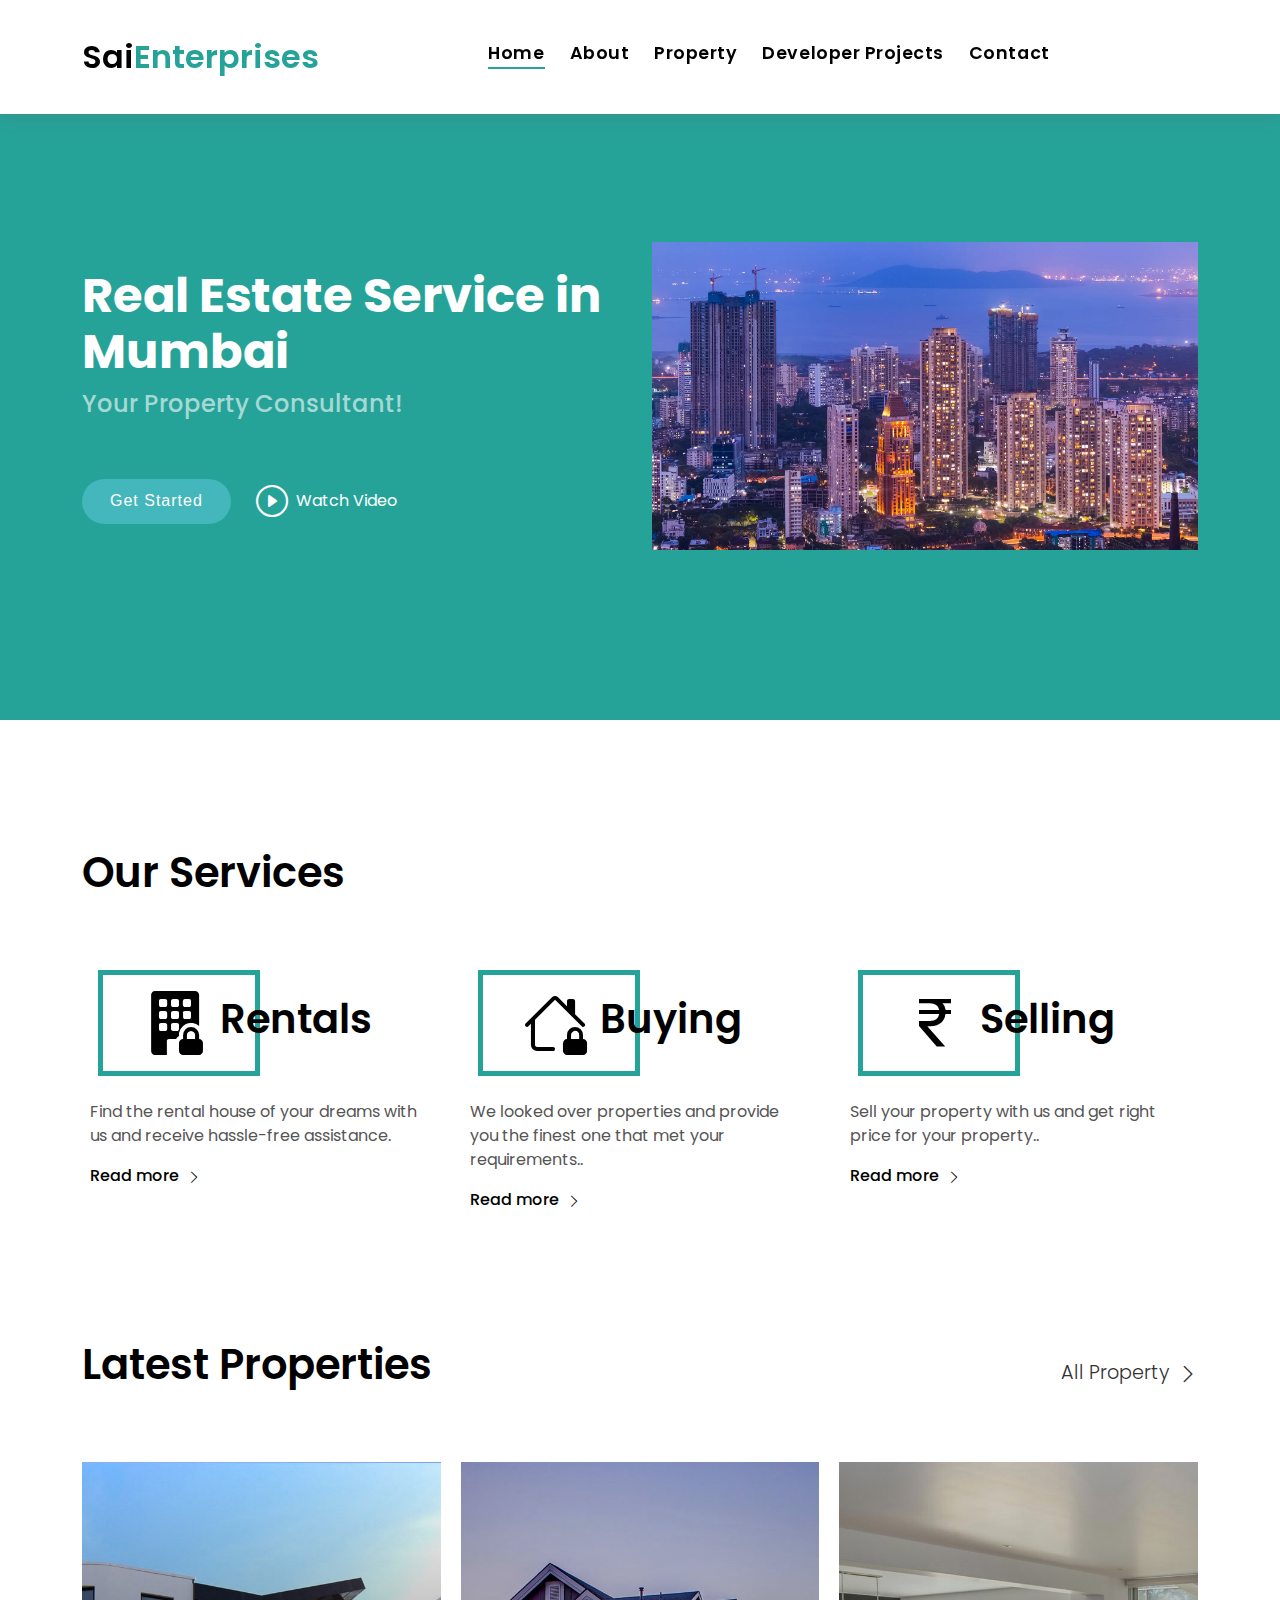
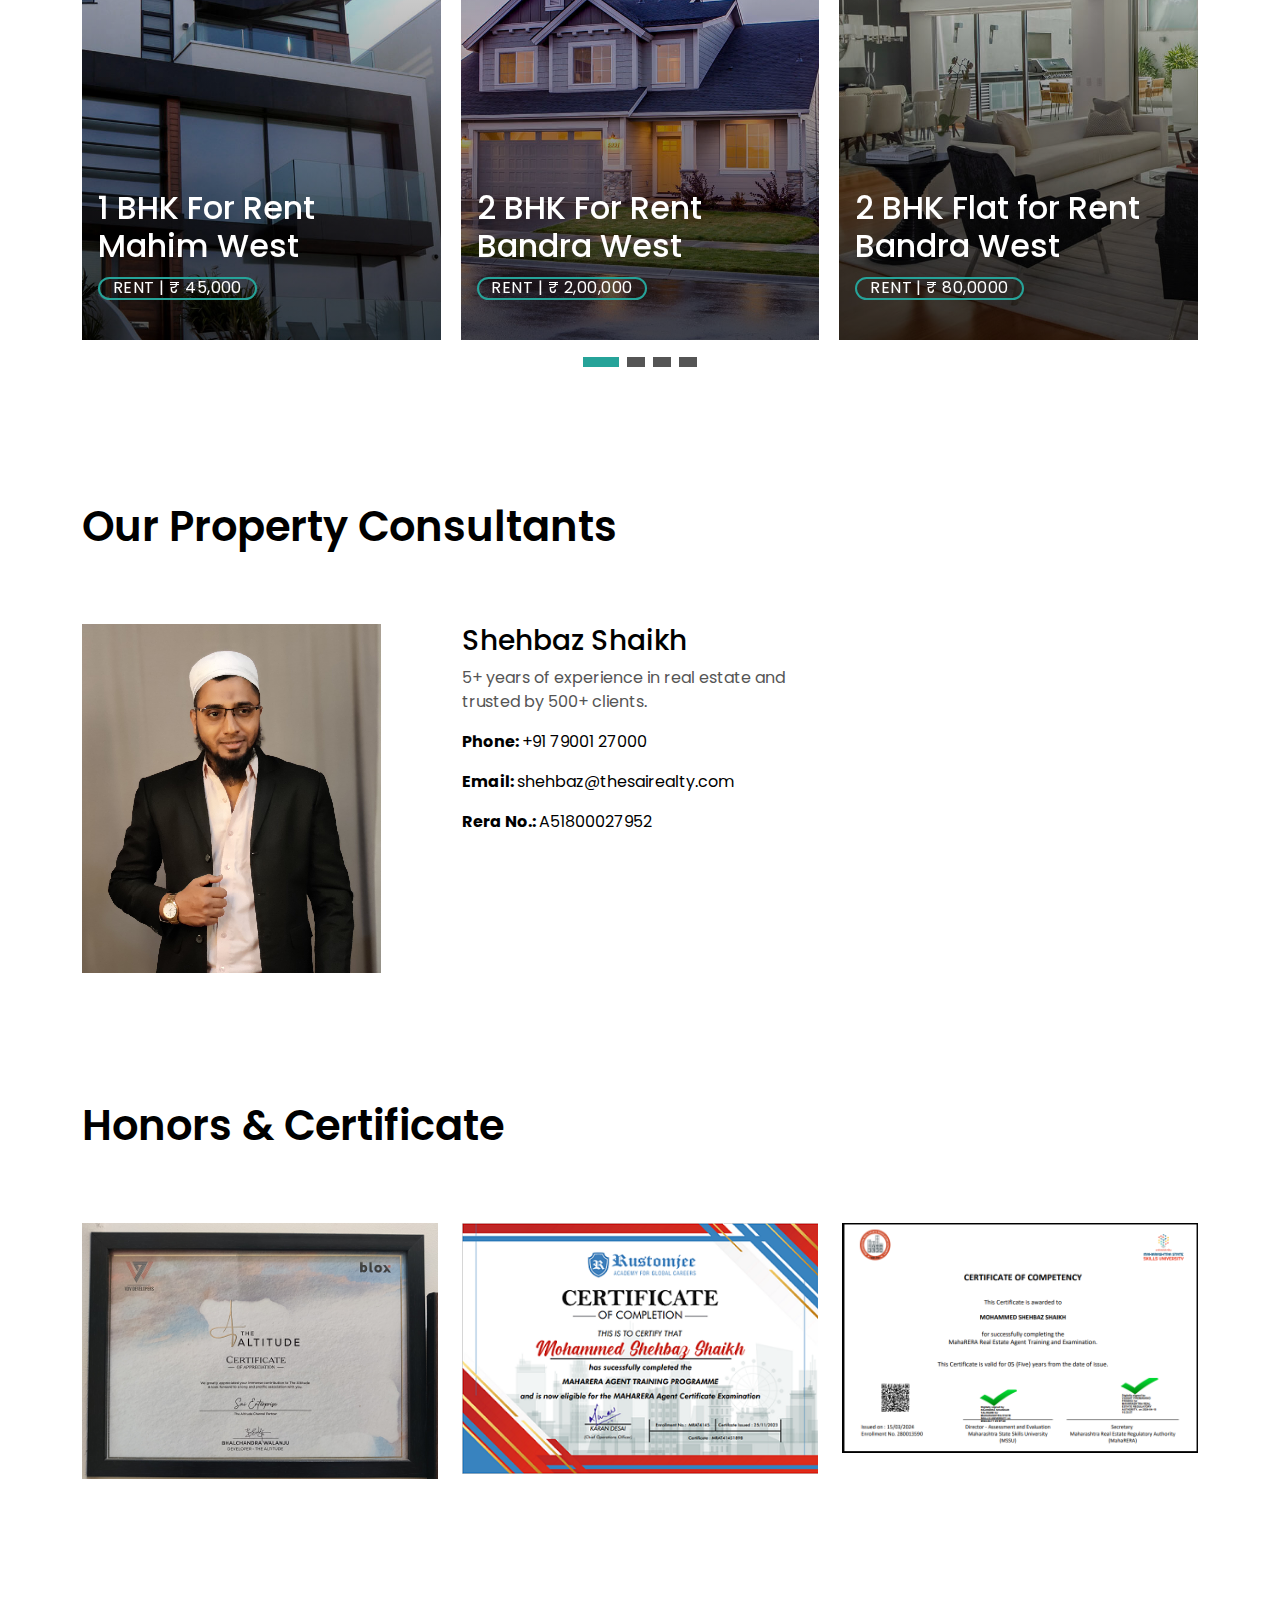
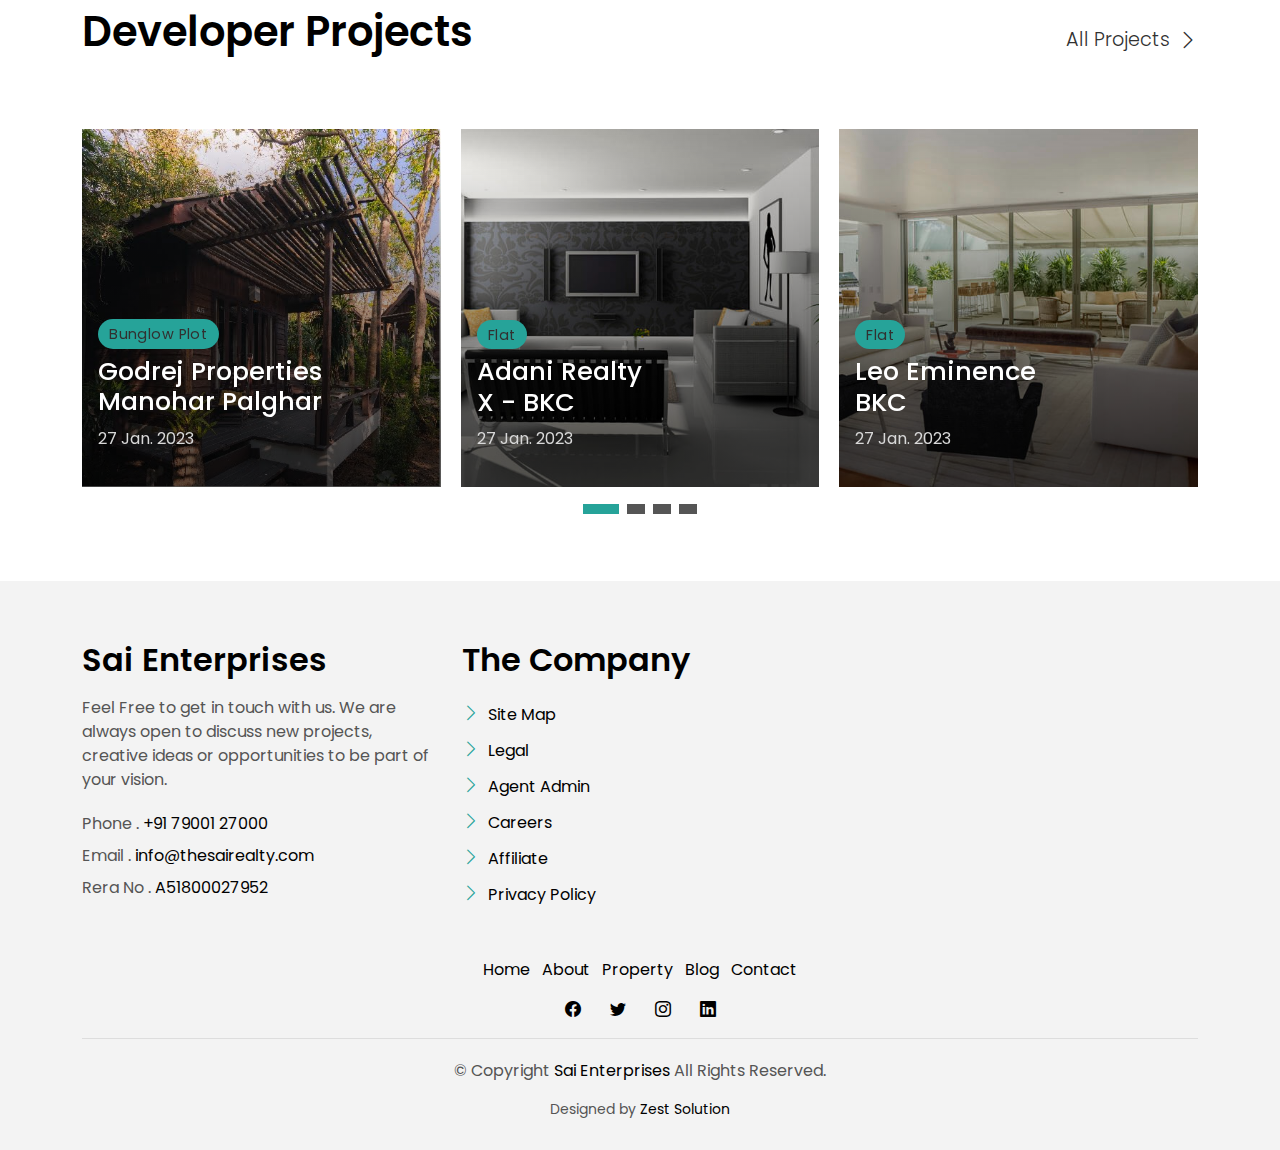
<file: index.html>
<!DOCTYPE html>
<html lang="en">

<head>
  <meta charset="utf-8">
  <meta content="width=device-width, initial-scale=1.0" name="viewport">

  <title>Sai Enterprises</title>
  <meta content="" name="description">
  <meta content="" name="keywords">

  <!-- Favicons -->
  <link href="assets/img/favicon.png" rel="icon">
  <link href="assets/img/apple-touch-icon.png" rel="apple-touch-icon">

  <!-- Google Fonts -->
  <link href="https://fonts.googleapis.com/css?family=Poppins:300,400,500,600,700" rel="stylesheet">

  <!-- Vendor CSS Files -->
  <link href="assets/vendor/animate.css/animate.min.css" rel="stylesheet">
  <link href="assets/vendor/bootstrap/css/bootstrap.min.css" rel="stylesheet">
  <link href="assets/vendor/bootstrap-icons/bootstrap-icons.css" rel="stylesheet">
  <link href="assets/vendor/swiper/swiper-bundle.min.css" rel="stylesheet">

  <!-- Template Main CSS File -->
  <link href="assets/css/style.css" rel="stylesheet">

</head>

<body>
  <!-- ======= Header/Navbar ======= -->
  <nav class="navbar navbar-default navbar-trans navbar-expand-lg fixed-top">
    <div class="container">
      <button class="navbar-toggler collapsed" type="button" data-bs-toggle="collapse" data-bs-target="#navbarDefault"
        aria-controls="navbarDefault" aria-expanded="false" aria-label="Toggle navigation">
        <span></span>
        <span></span>
        <span></span>
      </button>
      
      <a class="navbar-brand text-brand" href="index.html">Sai<span class="color-b">Enterprises</span></a>
      

      <div class="navbar-collapse collapse justify-content-center" id="navbarDefault">
        <ul class="navbar-nav">

          <li class="nav-item">
            <a class="nav-link active" href="index.html">Home</a>
          </li>

          <li class="nav-item">
            <a class="nav-link " href="about.html">About</a>
          </li>

          <li class="nav-item">
            <a class="nav-link " href="property-grid.html">Property</a>
          </li>

          <li class="nav-item">
            <a class="nav-link " href="blog-grid.html">Developer Projects</a>
          </li>
          <li class="nav-item">
            <a class="nav-link " href="contact.html">Contact</a>
          </li>
        </ul>
      </div>

    </div>
  </nav><!-- End Header/Navbar -->

  <!-- ======= Intro Section ======= -->
  <section id="hero" class="d-flex align-items-center">

    <div class="container">
      <div class="row">
        <div class="col-lg-6 d-flex flex-column justify-content-center pt-4 pt-lg-0 order-2 order-lg-1"
          data-aos="fade-up" data-aos-delay="200">
          <h1>Real Estate Service in Mumbai</h1>
          <h2>Your Property Consultant!</h2>
          <div class="d-flex justify-content-center justify-content-lg-start">
            <a href="#about" class="btn-get-started scrollto">Get Started</a>
            <a href="https://www.youtube.com/watch?v=jDDaplaOz7Q" class="glightbox btn-watch-video"><i
                class="bi bi-play-circle"></i><span>Watch Video</span></a>
          </div>
        </div>
        <div class="col-lg-6 order-1 order-lg-2 hero-img" data-aos="zoom-in" data-aos-delay="200">
          <img src="assets/img/box.jpg" class="img-fluid animated" alt="">
        </div>
      </div>
    </div>

  </section>
  <!-- End Intro Section -->

  <main id="main">

    <!-- ======= Services Section ======= -->
    <section class="section-services section-t8">
      <div class="container">
        <div class="row">
          <div class="col-md-12">
            <div class="title-wrap d-flex justify-content-between">
              <div class="title-box">
                <h2 class="title-a">Our Services</h2>
              </div>
            </div>
          </div>
        </div>
        <div class="row">
          <div class="col-md-4">
            <div class="card-box-c foo">
              <div class="card-header-c d-flex">
                <div class="card-box-ico">
                  <span class="bi bi-building-fill-lock"></span>
                </div>
                <div class="card-title-c align-self-center">
                  <h2 class="title-c">Rentals</h2>
                </div>
              </div>
              <div class="card-body-c">
                <p class="content-c">
                  Find the rental house of your dreams with us and receive hassle-free assistance.
                </p>
              </div>
              <div class="card-footer-c">
                <a href="#" class="link-c link-icon">Read more
                  <span class="bi bi-chevron-right"></span>
                </a>
              </div>
            </div>
          </div>
          <div class="col-md-4">
            <div class="card-box-c foo">
              <div class="card-header-c d-flex">
                <div class="card-box-ico">
                  <span class="bi bi-house-lock"></span>
                </div>
                <div class="card-title-c align-self-center">
                  <h2 class="title-c">Buying</h2>
                </div>
              </div>
              <div class="card-body-c">
                <p class="content-c">
                  We looked over properties and provide you the finest one that met your requirements..
                </p>
              </div>
              <div class="card-footer-c">
                <a href="#" class="link-c link-icon">Read more
                  <span class="bi bi-chevron-right"></span>
                </a>
              </div>
            </div>
          </div>
          <div class="col-md-4">
            <div class="card-box-c foo">
              <div class="card-header-c d-flex">
                <div class="card-box-ico">
                  <span class="bi bi-currency-rupee"></span>
                </div>
                <div class="card-title-c align-self-center">
                  <h2 class="title-c">Selling</h2>
                </div>
              </div>
              <div class="card-body-c">
                <p class="content-c">
                  Sell your property with us and get right price for your property..
                </p>
              </div>
              <div class="card-footer-c">
                <a href="#" class="link-c link-icon">Read more
                  <span class="bi bi-chevron-right"></span>
                </a>
              </div>
            </div>
          </div>
        </div>
      </div>
    </section><!-- End Services Section -->

    <!-- ======= Latest Properties Section ======= -->
    <section class="section-property section-t8">
      <div class="container">
        <div class="row">
          <div class="col-md-12">
            <div class="title-wrap d-flex justify-content-between">
              <div class="title-box">
                <h2 class="title-a">Latest Properties</h2>
              </div>
              <div class="title-link">
                <a href="property-grid.html">All Property
                  <span class="bi bi-chevron-right"></span>
                </a>
              </div>
            </div>
          </div>
        </div>

        <div id="property-carousel" class="swiper">
          <div class="swiper-wrapper">

            <div class="carousel-item-b swiper-slide">
              <div class="card-box-a card-shadow">
                <div class="img-box-a">
                  <img src="assets/img/property-6.jpg" alt="" class="img-a img-fluid">
                </div>
                <div class="card-overlay">
                  <div class="card-overlay-a-content">
                    <div class="card-header-a">
                      <h2 class="card-title-a">
                        <a href="property-single.html">1 BHK For Rent
                          <br /> Mahim West</a>
                      </h2>
                    </div>
                    <div class="card-body-a">
                      <div class="price-box d-flex">
                        <span class="price-a">rent | ₹ 45,000 </span>
                      </div>

                    </div>
                    <div class="card-footer-a">
                      <ul class="card-info d-flex justify-content-around">
                        <li>
                          <h4 class="card-info-title">Area</h4>
                          <span>340 Sqft

                          </span>
                        </li>
                        <li>
                          <h4 class="card-info-title">Beds</h4>
                          <span>1</span>
                        </li>
                        <li>
                          <h4 class="card-info-title">Baths</h4>
                          <span>1</span>
                        </li>
                        <li>
                          <h4 class="card-info-title">Parking</h4>
                          <span>0</span>
                        </li>
                      </ul>
                    </div>
                  </div>
                </div>
              </div>
            </div><!-- End carousel item -->

            <div class="carousel-item-b swiper-slide">
              <div class="card-box-a card-shadow">
                <div class="img-box-a">
                  <img src="assets/img/property-3.jpg" alt="" class="img-a img-fluid">
                </div>
                <div class="card-overlay">
                  <div class="card-overlay-a-content">
                    <div class="card-header-a">
                      <h2 class="card-title-a">
                        <a href="property-single.html">2 BHK For Rent
                          <br /> Bandra West</a>
                      </h2>
                    </div>
                    <div class="card-body-a">
                      <div class="price-box d-flex">
                        <span class="price-a">rent | ₹ 2,00,000 </span>
                      </div>

                    </div>
                    <div class="card-footer-a">
                      <ul class="card-info d-flex justify-content-around">
                        <li>
                          <h4 class="card-info-title">Area</h4>
                          <span>680 Sqft

                          </span>
                        </li>
                        <li>
                          <h4 class="card-info-title">Beds</h4>
                          <span>2</span>
                        </li>
                        <li>
                          <h4 class="card-info-title">Baths</h4>
                          <span>4</span>
                        </li>
                        <li>
                          <h4 class="card-info-title">Parking</h4>
                          <span>1</span>
                        </li>
                      </ul>
                    </div>
                  </div>
                </div>
              </div>
            </div><!-- End carousel item -->

            <div class="carousel-item-b swiper-slide">
              <div class="card-box-a card-shadow">
                <div class="img-box-a">
                  <img src="assets/img/property-7.jpg" alt="" class="img-a img-fluid">
                </div>
                <div class="card-overlay">
                  <div class="card-overlay-a-content">
                    <div class="card-header-a">
                      <h2 class="card-title-a">
                        <a href="property-single.html">2 BHK Flat for Rent
                          <br /> Bandra West</a>
                      </h2>
                    </div>
                    <div class="card-body-a">
                      <div class="price-box d-flex">
                        <span class="price-a">rent | ₹ 80,0000 </span>
                      </div>

                    </div>
                    <div class="card-footer-a">
                      <ul class="card-info d-flex justify-content-around">
                        <li>
                          <h4 class="card-info-title">Area</h4>
                          <span>470 Sqft

                          </span>
                        </li>
                        <li>
                          <h4 class="card-info-title">Beds</h4>
                          <span>2</span>
                        </li>
                        <li>
                          <h4 class="card-info-title">Baths</h4>
                          <span>2</span>
                        </li>
                        <li>
                          <h4 class="card-info-title">Parking</h4>
                          <span>1</span>
                        </li>
                      </ul>
                    </div>
                  </div>
                </div>
              </div>
            </div><!-- End carousel item -->

            <div class="carousel-item-b swiper-slide">
              <div class="card-box-a card-shadow">
                <div class="img-box-a">
                  <img src="assets/img/property-10.jpg" alt="" class="img-a img-fluid">
                </div>
                <div class="card-overlay">
                  <div class="card-overlay-a-content">
                    <div class="card-header-a">
                      <h2 class="card-title-a">
                        <a href="property-single.html">2 BHK Flat for Rent
                          <br /> Santacruz East</a>
                      </h2>
                    </div>
                    <div class="card-body-a">
                      <div class="price-box d-flex">
                        <span class="price-a">rent | ₹ 40,000 </span>
                      </div>

                    </div>
                    <div class="card-footer-a">
                      <ul class="card-info d-flex justify-content-around">
                        <li>
                          <h4 class="card-info-title">Area</h4>
                          <span>640 Sqft

                          </span>
                        </li>
                        <li>
                          <h4 class="card-info-title">Beds</h4>
                          <span>2</span>
                        </li>
                        <li>
                          <h4 class="card-info-title">Baths</h4>
                          <span>1</span>
                        </li>
                        <li>
                          <h4 class="card-info-title">Parking</h4>
                          <span>0</span>
                        </li>
                      </ul>
                    </div>
                  </div>
                </div>
              </div>
            </div><!-- End carousel item -->
          </div>
        </div>
        <div class="propery-carousel-pagination carousel-pagination"></div>

      </div>
    </section><!-- End Latest Properties Section -->

    <!-- ======= Agents Section ======= -->
     
    <section class="section-agents section-t8">
      <div class="container">
        <div class="row">
          <div class="col-md-12">
            <div class="title-wrap d-flex justify-content-between">
              <div class="title-box">
                <h2 class="title-a">Our Property Consultants</h2>
              </div>

            </div>
          </div>
        </div>
        <div class="row gy-5">

          <div class="col-lg-4 col-md-6 aos-init aos-animate" data-aos="fade-up" data-aos-delay="100">
            <div class="member">
              <div class="pic"><img src="assets/img/shehbaz.png" class="img-fluid" alt=""></div>
            </div>
          </div><!-- End Team Member -->
        
        <div class="col-lg-4 col-md-6 aos-init aos-animate" >
          <div class="img-fluid">
            
            <div class="card-header-d">
              <div class="card-title-d align-self-center">
                <h3 class="title-d">
                  <a class="link-two">Shehbaz
                    Shaikh</a>
                </h3>
              </div>
            </div>
            <div class="card-body-d">
              <p class="content-d color-text-a">
                5+ years of experience in real estate and trusted by 500+ clients.
              </p>
              <div class="info-agents color-a">
                <p>
                  <strong>Phone: </strong> +91 79001 27000
                </p>
                <p>
                  <strong>Email: </strong> shehbaz@thesairealty.com
                </p>
                <p>
                  <strong>Rera No.: </strong> A51800027952
                </p>
              </div>
            </div>
          </div>
          
          </div>

        </div>
      </div>
    </section>
    <!-- End Agents Section -->

        <!-- ======= Agents Section ======= -->
     
        <section class="section-agents section-t8">
          <div class="container">
            <div class="row">
              <div class="col-md-12">
                <div class="title-wrap d-flex justify-content-between">
                  <div class="title-box">
                    <h2 class="title-a">Honors & Certificate</h2>
                  </div>
    
                </div>
              </div>
            </div>
            <div class="row gy-5">
    
              <div class="col-lg-4 col-md-6 aos-init aos-animate" data-aos="fade-up" data-aos-delay="100">
                <div class="member">
                  <div class="pic"><img src="assets/img/certificate.png" class="img-fluid" alt=""></div>
                </div>
              </div>
              <div class="col-lg-4 col-md-6 aos-init aos-animate" data-aos="fade-up" data-aos-delay="100">
                <div class="member">
                  <div class="pic"><img src="assets/img/rustomjee.png" class="img-fluid" alt=""></div>
                </div>
              </div>
              <div class="col-lg-4 col-md-6 aos-init aos-animate" data-aos="fade-up" data-aos-delay="100">
                <div class="member">
                  <div class="pic"><img src="assets/img/rera.png" class="img-fluid" alt=""></div>
                </div>
              </div>
            
  
            </div>
          </div>
        </section>
      

    <!-- ======= Developer Projects Section ======= -->
    <section class="section-news section-t8">
      <div class="container">
        <div class="row">
          <div class="col-md-12">
            <div class="title-wrap d-flex justify-content-between">
              <div class="title-box">
                <h2 class="title-a">Developer Projects</h2>
              </div>
              <div class="title-link">
                <a href="blog-grid.html">All Projects
                  <span class="bi bi-chevron-right"></span>
                </a>
              </div>
            </div>
          </div>
        </div>

        <div id="news-carousel" class="swiper">
          <div class="swiper-wrapper">

            <div class="carousel-item-c swiper-slide">
              <div class="card-box-b card-shadow news-box">
                <div class="img-box-b">
                  <img src="assets/img/post-2.jpg" alt="" class="img-b img-fluid">
                </div>
                <div class="card-overlay">
                  <div class="card-header-b">
                    <div class="card-category-b">
                      <a href="#" class="category-b">Bunglow Plot</a>
                    </div>
                    <div class="card-title-b">
                      <h2 class="title-2">
                        <a href="blog-single.html">Godrej Properties
                          <br>Manohar Palghar</a>
                      </h2>
                    </div>
                    <div class="card-date">
                      <span class="date-b">27 Jan. 2023</span>
                    </div>
                  </div>
                </div>
              </div>
            </div><!-- End carousel item -->

            <div class="carousel-item-c swiper-slide">
              <div class="card-box-b card-shadow news-box">
                <div class="img-box-b">
                  <img src="assets/img/post-5.jpg" alt="" class="img-b img-fluid">
                </div>
                <div class="card-overlay">
                  <div class="card-header-b">
                    <div class="card-category-b">
                      <a href="#" class="category-b">Flat</a>
                    </div>
                    <div class="card-title-b">
                      <h2 class="title-2">
                        <a href="blog-single.html">Adani Realty
                          <br>X - BKC</a>
                      </h2>
                    </div>
                    <div class="card-date">
                      <span class="date-b">27 Jan. 2023</span>
                    </div>
                  </div>
                </div>
              </div>
            </div><!-- End carousel item -->

            <div class="carousel-item-c swiper-slide">
              <div class="card-box-b card-shadow news-box">
                <div class="img-box-b">
                  <img src="assets/img/post-7.jpg" alt="" class="img-b img-fluid">
                </div>
                <div class="card-overlay">
                  <div class="card-header-b">
                    <div class="card-category-b">
                      <a href="#" class="category-b">Flat</a>
                    </div>
                    <div class="card-title-b">
                      <h2 class="title-2">
                        <a href="blog-single.html">Leo Eminence
                          <br> BKC </a>
                      </h2>
                    </div>
                    <div class="card-date">
                      <span class="date-b">27 Jan. 2023</span>
                    </div>
                  </div>
                </div>
              </div>
            </div><!-- End carousel item -->

            <div class="carousel-item-c swiper-slide">
              <div class="card-box-b card-shadow news-box">
                <div class="img-box-b">
                  <img src="assets/img/post-3.jpg" alt="" class="img-b img-fluid">
                </div>
                <div class="card-overlay">
                  <div class="card-header-b">
                    <div class="card-category-b">
                      <a href="#" class="category-b">Flats</a>
                    </div>
                    <div class="card-title-b">
                      <h2 class="title-2">
                        <a href="#">Sayba Emerald
                          <br> BKC </a>
                      </h2>
                    </div>
                    <div class="card-date">
                      <span class="date-b">27 Jan. 2023</span>
                    </div>
                  </div>
                </div>
              </div>
            </div><!-- End carousel item -->

          </div>
        </div>

        <div class="news-carousel-pagination carousel-pagination"></div>
      </div>
    </section><!-- End Developer Projects Section -->
  </main><!-- End #main -->

  <!-- ======= Footer ======= -->
  <section class="section-footer">
    <div class="container">
      <div class="row">
        <div class="col-sm-12 col-md-4">
          <div class="widget-a">
            <div class="w-header-a">
              <h3 class="w-title-a text-brand">Sai Enterprises</h3>
            </div>
            <div class="w-body-a">
              <p class="w-text-a color-text-a">
                Feel Free to get in touch with us. We are always open to discuss new projects, creative ideas or
                opportunities to be part of your vision.
              </p>
            </div>
            <div class="w-footer-a">
              <ul class="list-unstyled">
                <li class="color-a">
                  <span class="color-text-a">Phone .</span> +91 79001 27000
                </li>
                <li class="color-a">
                  <span class="color-text-a">Email .</span> info@thesairealty.com
                </li>
                <li class="color-a">
                  <span class="color-text-a">Rera No .</span> A51800027952
                </li>
              </ul>
            </div>
          </div>
        </div>
        <div class="col-sm-12 col-md-4 section-md-t3">
          <div class="widget-a">
            <div class="w-header-a">
              <h3 class="w-title-a text-brand">The Company</h3>
            </div>
            <div class="w-body-a">
              <div class="w-body-a">
                <ul class="list-unstyled">
                  <li class="item-list-a">
                    <i class="bi bi-chevron-right"></i> <a href="#">Site Map</a>
                  </li>
                  <li class="item-list-a">
                    <i class="bi bi-chevron-right"></i> <a href="#">Legal</a>
                  </li>
                  <li class="item-list-a">
                    <i class="bi bi-chevron-right"></i> <a href="#">Agent Admin</a>
                  </li>
                  <li class="item-list-a">
                    <i class="bi bi-chevron-right"></i> <a href="#">Careers</a>
                  </li>
                  <li class="item-list-a">
                    <i class="bi bi-chevron-right"></i> <a href="#">Affiliate</a>
                  </li>
                  <li class="item-list-a">
                    <i class="bi bi-chevron-right"></i> <a href="#">Privacy Policy</a>
                  </li>
                </ul>
              </div>
            </div>
          </div>
        </div>
      </div>
    </div>
  </section>
  <footer>
    <div class="container">
      <div class="row">
        <div class="col-md-12">
          <nav class="nav-footer">
            <ul class="list-inline">
              <li class="list-inline-item">
                <a href="#">Home</a>
              </li>
              <li class="list-inline-item">
                <a href="#">About</a>
              </li>
              <li class="list-inline-item">
                <a href="#">Property</a>
              </li>
              <li class="list-inline-item">
                <a href="#">Blog</a>
              </li>
              <li class="list-inline-item">
                <a href="#">Contact</a>
              </li>
            </ul>
          </nav>
          <div class="socials-a">
            <ul class="list-inline">
              <li class="list-inline-item">
                <a href="#">
                  <i class="bi bi-facebook" aria-hidden="true"></i>
                </a>
              </li>
              <li class="list-inline-item">
                <a href="#">
                  <i class="bi bi-twitter" aria-hidden="true"></i>
                </a>
              </li>
              <li class="list-inline-item">
                <a href="#">
                  <i class="bi bi-instagram" aria-hidden="true"></i>
                </a>
              </li>
              <li class="list-inline-item">
                <a href="#">
                  <i class="bi bi-linkedin" aria-hidden="true"></i>
                </a>
              </li>
            </ul>
          </div>
          <div class="copyright-footer">
            <p class="copyright color-text-a">
              &copy; Copyright
              <span class="color-a">Sai Enterprises </span> All Rights Reserved.
            </p>
          </div>
          <div class="credits">
            Designed by <a href="http://thezestsolution.com/">Zest Solution</a>
          </div>
        </div>
      </div>
    </div>
  </footer><!-- End  Footer -->

  <div id="preloader"></div>
  <a href="#" class="back-to-top d-flex align-items-center justify-content-center"><i
      class="bi bi-arrow-up-short"></i></a>

  <!-- Vendor JS Files -->
  <script src="assets/vendor/bootstrap/js/bootstrap.bundle.min.js"></script>
  <script src="assets/vendor/swiper/swiper-bundle.min.js"></script>
  <script src="assets/vendor/php-email-form/validate.js"></script>

  <!-- Template Main JS File -->
  <script src="assets/js/main.js"></script>

</body>

</html>
</file>
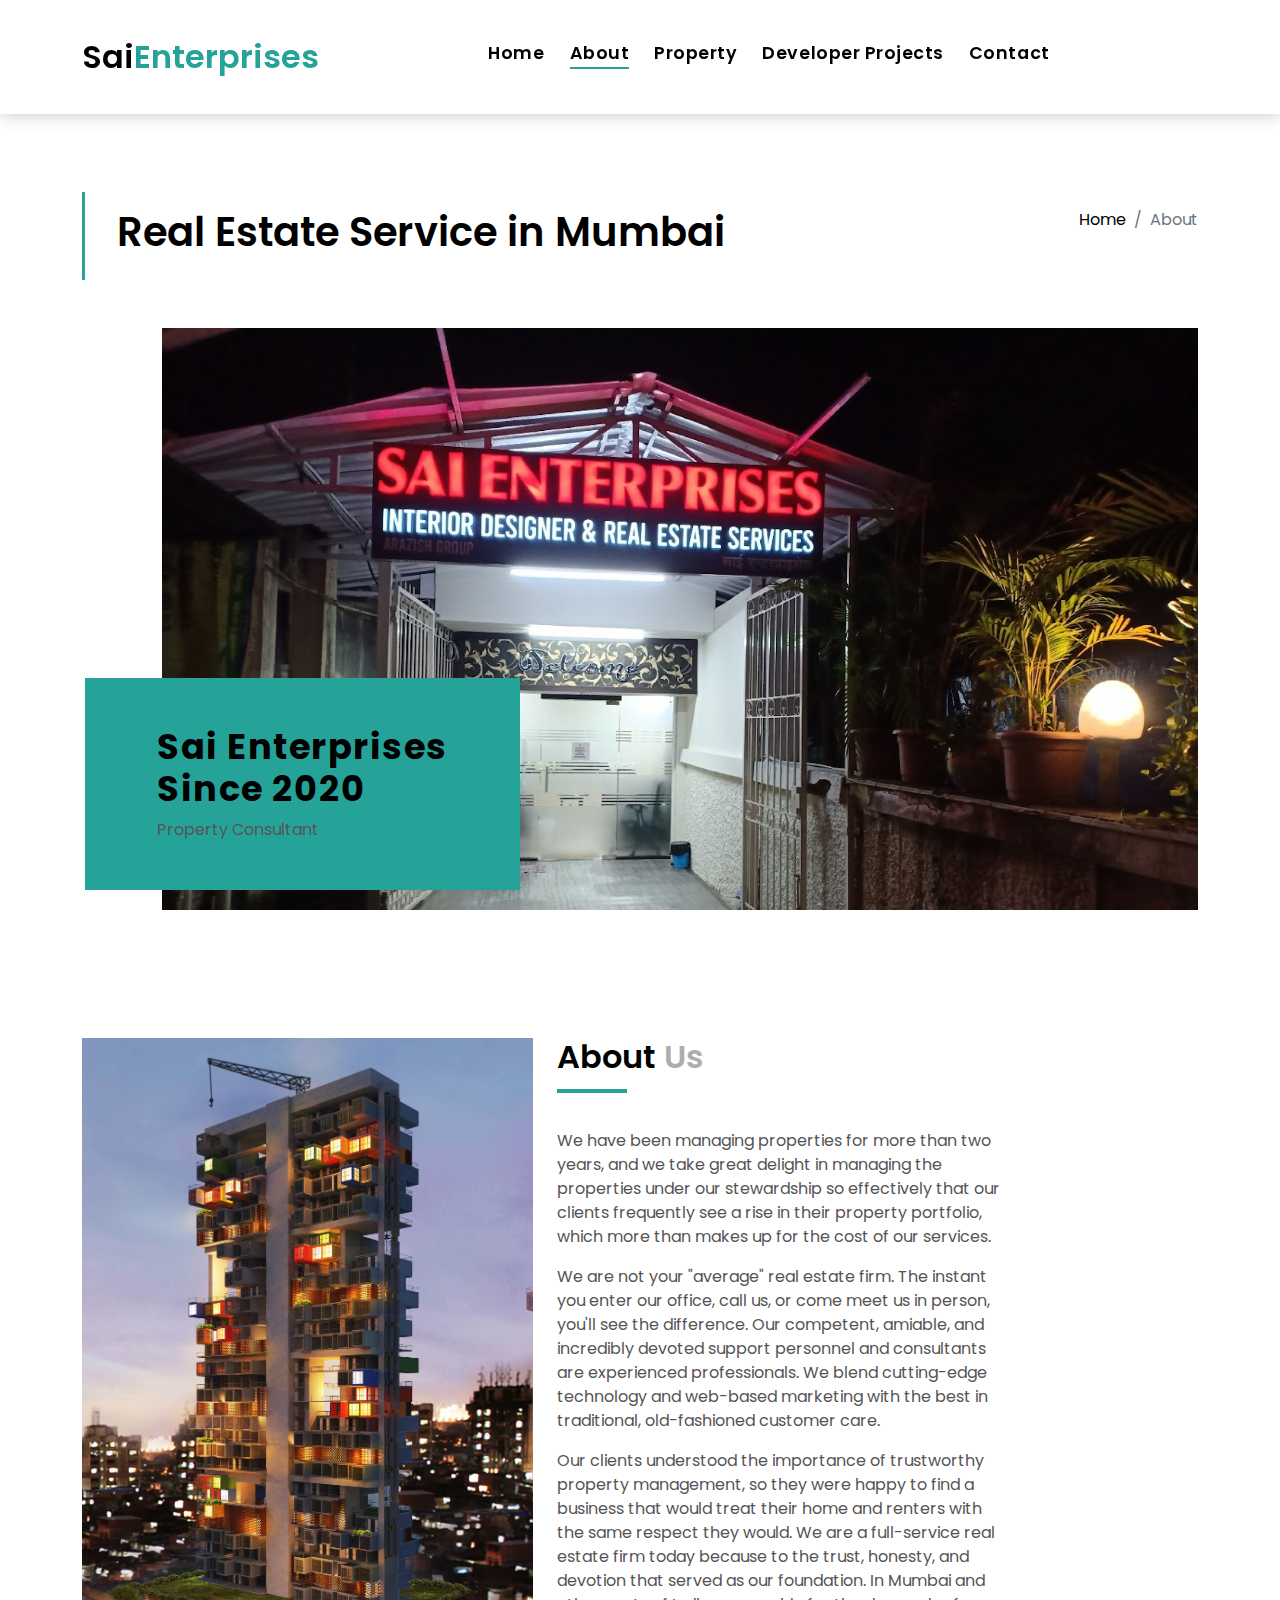
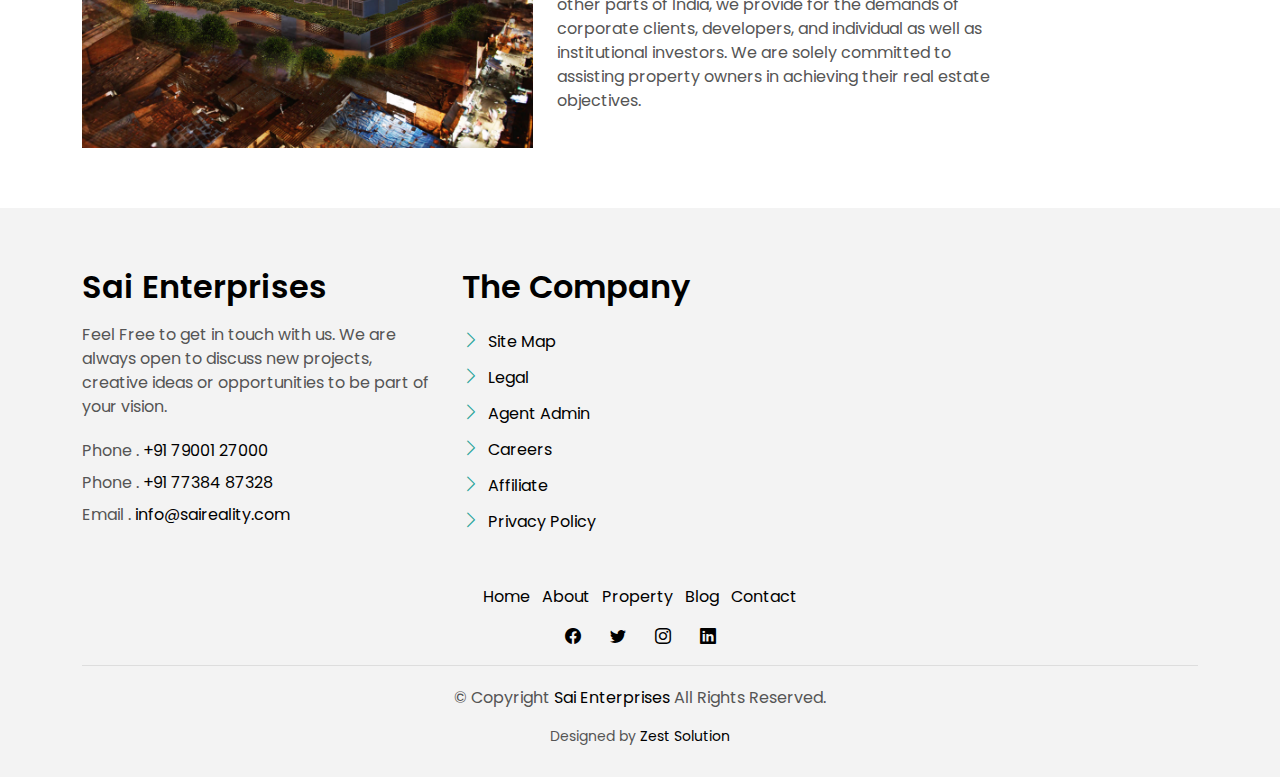
<file: about.html>
<!DOCTYPE html>
<html lang="en">

<head>
  <meta charset="utf-8">
  <meta content="width=device-width, initial-scale=1.0" name="viewport">

  <title>Sai Enterprises</title>
  <meta content="" name="description">
  <meta content="" name="keywords">

  <!-- Favicons -->
  <link href="assets/img/favicon.png" rel="icon">
  <link href="assets/img/apple-touch-icon.png" rel="apple-touch-icon">

  <!-- Google Fonts -->
  <link href="https://fonts.googleapis.com/css?family=Poppins:300,400,500,600,700" rel="stylesheet">

  <!-- Vendor CSS Files -->
  <link href="assets/vendor/animate.css/animate.min.css" rel="stylesheet">
  <link href="assets/vendor/bootstrap/css/bootstrap.min.css" rel="stylesheet">
  <link href="assets/vendor/bootstrap-icons/bootstrap-icons.css" rel="stylesheet">
  <link href="assets/vendor/swiper/swiper-bundle.min.css" rel="stylesheet">

  <!-- Template Main CSS File -->
  <link href="assets/css/style.css" rel="stylesheet">

  <!-- =======================================================
  * Template Name: EstateAgency - v4.10.0
  * Template URL: https://bootstrapmade.com/real-estate-agency-bootstrap-template/
  * Author: BootstrapMade.com
  * License: https://bootstrapmade.com/license/
  ======================================================== -->
</head>

<body>

  <!-- ======= Header/Navbar ======= -->
  <nav class="navbar navbar-default navbar-trans navbar-expand-lg fixed-top">
    <div class="container">
      <button class="navbar-toggler collapsed" type="button" data-bs-toggle="collapse" data-bs-target="#navbarDefault"
        aria-controls="navbarDefault" aria-expanded="false" aria-label="Toggle navigation">
        <span></span>
        <span></span>
        <span></span>
      </button>
      <a class="navbar-brand text-brand" href="index.html">Sai<span class="color-b">Enterprises</span></a>

      <div class="navbar-collapse collapse justify-content-center" id="navbarDefault">
        <ul class="navbar-nav">

          <li class="nav-item">
            <a class="nav-link " href="index.html">Home</a>
          </li>

          <li class="nav-item">
            <a class="nav-link active" href="about.html">About</a>
          </li>

          <li class="nav-item">
            <a class="nav-link " href="property-grid.html">Property</a>
          </li>

          <li class="nav-item">
            <a class="nav-link " href="blog-grid.html">Developer Projects</a>
          </li>


          <li class="nav-item">
            <a class="nav-link " href="contact.html">Contact</a>
          </li>
        </ul>
      </div>


    </div>
  </nav>
  <!-- End Header/Navbar -->

  <main id="main">

    <!-- ======= Intro Single ======= -->
    <section class="intro-single">
      <div class="container">
        <div class="row">
          <div class="col-md-12 col-lg-8">
            <div class="title-single-box">
              <h1 class="title-single">Real Estate Service in Mumbai</h1>
            </div>
          </div>
          <div class="col-md-12 col-lg-4">
            <nav aria-label="breadcrumb" class="breadcrumb-box d-flex justify-content-lg-end">
              <ol class="breadcrumb">
                <li class="breadcrumb-item">
                  <a href="#">Home</a>
                </li>
                <li class="breadcrumb-item active" aria-current="page">
                  About
                </li>
              </ol>
            </nav>
          </div>
        </div>
      </div>
    </section><!-- End Intro Single-->

    <!-- ======= About Section ======= -->
    <section class="section-about">
      <div class="container">
        <div class="row">
          <div class="col-sm-12 position-relative">
            <div class="about-img-box">
              <img src="assets/img/slide-about-1.jpg" alt="" class="img-fluid">
            </div>
            <div class="sinse-box">
              <h3 class="sinse-title">Sai Enterprises
                
                <br> Since 2020
              </h3>
              <p>Property Consultant</p>
            </div>
          </div>
          <div class="col-md-12 section-t8 position-relative">
            <div class="row">
              <div class="col-md-6 col-lg-5">
                <img src="assets/img/about-2.jpg" alt="" class="img-fluid">
              </div>
               <div class="col-md-6 col-lg-5 section-md-t3">
                <div class="title-box-d">
                  <h3 class="title-d">About
                    <span class="color-d">Us</span>
                  </h3>
                </div>
                <p class="color-text-a">
                  We have been managing properties for more than two years, and we take great delight in managing the properties under our stewardship so effectively that our clients frequently see a rise in their property portfolio, which more than makes up for the cost of our services.
                </p>
                <p class="color-text-b">
                  We are not your "average" real estate firm. The instant you enter our office, call us, or come meet us in person, you'll see the difference. Our competent, amiable, and incredibly devoted support personnel and consultants are experienced professionals. We blend cutting-edge technology and web-based marketing with the best in traditional, old-fashioned customer care.
                </p>
                <p class="color-text-a">
                  Our clients understood the importance of trustworthy property management, so they were happy to find a business that would treat their home and renters with the same respect they would. We are a full-service real estate firm today because to the trust, honesty, and devotion that served as our foundation. In Mumbai and other parts of India, we provide for the demands of corporate clients, developers, and individual as well as institutional investors. We are solely committed to assisting property owners in achieving their real estate objectives.
                </p>
              </div>
            </div>
          </div>
        </div>
      </div>
    </section>

 
  </main><!-- End #main -->

  <!-- ======= Footer ======= -->
  <section class="section-footer">
    <div class="container">
      <div class="row">
        <div class="col-sm-12 col-md-4">
          <div class="widget-a">
            <div class="w-header-a">
              <h3 class="w-title-a text-brand">Sai Enterprises</h3>
            </div>
            <div class="w-body-a">
              <p class="w-text-a color-text-a">
                Feel Free to get in touch with us. We are always open to discuss new projects, creative ideas or
                opportunities to be part of your vision.
              </p>
            </div>
            <div class="w-footer-a">
              <ul class="list-unstyled">
                <li class="color-a">
                  <span class="color-text-a">Phone .</span> +91 79001 27000
                  <br>
                  <span class="color-text-a">Phone .</span> +91 77384 87328
                </li>
                <li class="color-a">
                  <span class="color-text-a">Email .</span> info@saireality.com
                </li>
              </ul>
            </div>
          </div>
        </div>
        <div class="col-sm-12 col-md-4 section-md-t3">
          <div class="widget-a">
            <div class="w-header-a">
              <h3 class="w-title-a text-brand">The Company</h3>
            </div>
            <div class="w-body-a">
              <div class="w-body-a">
                <ul class="list-unstyled">
                  <li class="item-list-a">
                    <i class="bi bi-chevron-right"></i> <a href="#">Site Map</a>
                  </li>
                  <li class="item-list-a">
                    <i class="bi bi-chevron-right"></i> <a href="#">Legal</a>
                  </li>
                  <li class="item-list-a">
                    <i class="bi bi-chevron-right"></i> <a href="#">Agent Admin</a>
                  </li>
                  <li class="item-list-a">
                    <i class="bi bi-chevron-right"></i> <a href="#">Careers</a>
                  </li>
                  <li class="item-list-a">
                    <i class="bi bi-chevron-right"></i> <a href="#">Affiliate</a>
                  </li>
                  <li class="item-list-a">
                    <i class="bi bi-chevron-right"></i> <a href="#">Privacy Policy</a>
                  </li>
                </ul>
              </div>
            </div>
          </div>
        </div>
      </div>
    </div>
  </section>
  <footer>
    <div class="container">
      <div class="row">
        <div class="col-md-12">
          <nav class="nav-footer">
            <ul class="list-inline">
              <li class="list-inline-item">
                <a href="#">Home</a>
              </li>
              <li class="list-inline-item">
                <a href="#">About</a>
              </li>
              <li class="list-inline-item">
                <a href="#">Property</a>
              </li>
              <li class="list-inline-item">
                <a href="#">Blog</a>
              </li>
              <li class="list-inline-item">
                <a href="#">Contact</a>
              </li>
            </ul>
          </nav>
          <div class="socials-a">
            <ul class="list-inline">
              <li class="list-inline-item">
                <a href="#">
                  <i class="bi bi-facebook" aria-hidden="true"></i>
                </a>
              </li>
              <li class="list-inline-item">
                <a href="#">
                  <i class="bi bi-twitter" aria-hidden="true"></i>
                </a>
              </li>
              <li class="list-inline-item">
                <a href="#">
                  <i class="bi bi-instagram" aria-hidden="true"></i>
                </a>
              </li>
              <li class="list-inline-item">
                <a href="#">
                  <i class="bi bi-linkedin" aria-hidden="true"></i>
                </a>
              </li>
            </ul>
          </div>
          <div class="copyright-footer">
            <p class="copyright color-text-a">
              &copy; Copyright
              <span class="color-a">Sai Enterprises </span> All Rights Reserved.
            </p>
          </div>
          <div class="credits">
            Designed by <a href="https://zestsolution.co.in/">Zest Solution</a>
          </div>
        </div>
      </div>
    </div>
  </footer><!-- End  Footer -->

  <div id="preloader"></div>
  <a href="#" class="back-to-top d-flex align-items-center justify-content-center"><i
      class="bi bi-arrow-up-short"></i></a>

  <!-- Vendor JS Files -->
  <script src="assets/vendor/bootstrap/js/bootstrap.bundle.min.js"></script>
  <script src="assets/vendor/swiper/swiper-bundle.min.js"></script>
  <script src="assets/vendor/php-email-form/validate.js"></script>

  <!-- Template Main JS File -->
  <script src="assets/js/main.js"></script>

</body>

</html>
</file>
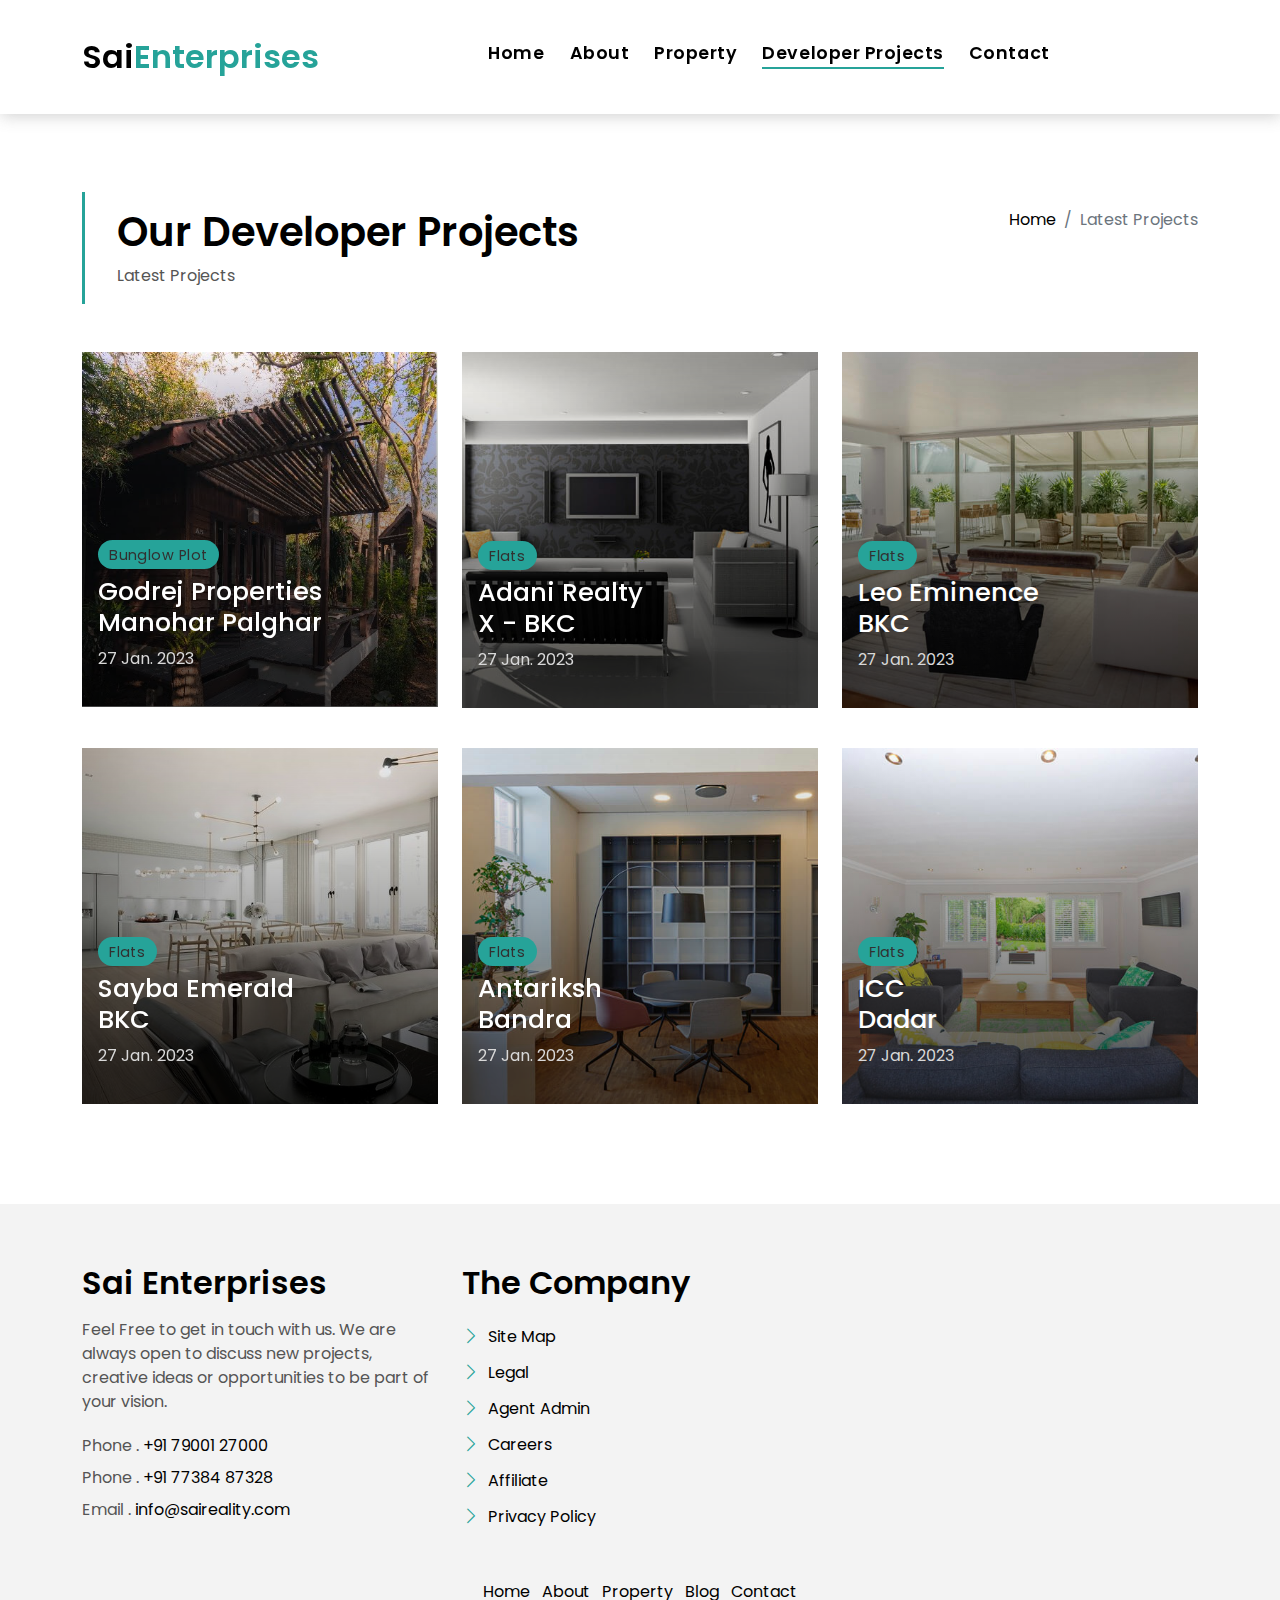
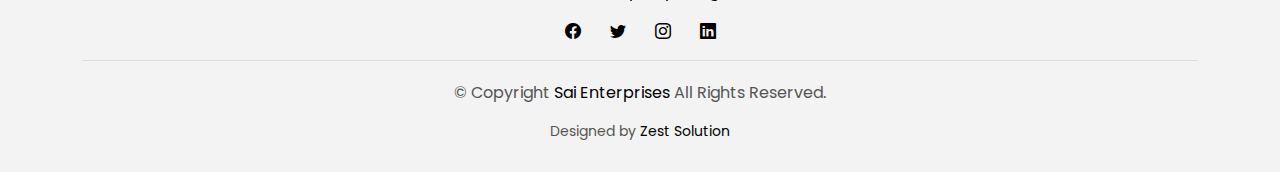
<file: blog-grid.html>
<!DOCTYPE html>
<html lang="en">

<head>
  <meta charset="utf-8">
  <meta content="width=device-width, initial-scale=1.0" name="viewport">

  <title>Sai Enterprises</title>
  <meta content="" name="description">
  <meta content="" name="keywords">

  <!-- Favicons -->
  <link href="assets/img/favicon.png" rel="icon">
  <link href="assets/img/apple-touch-icon.png" rel="apple-touch-icon">

  <!-- Google Fonts -->
  <link href="https://fonts.googleapis.com/css?family=Poppins:300,400,500,600,700" rel="stylesheet">

  <!-- Vendor CSS Files -->
  <link href="assets/vendor/animate.css/animate.min.css" rel="stylesheet">
  <link href="assets/vendor/bootstrap/css/bootstrap.min.css" rel="stylesheet">
  <link href="assets/vendor/bootstrap-icons/bootstrap-icons.css" rel="stylesheet">
  <link href="assets/vendor/swiper/swiper-bundle.min.css" rel="stylesheet">

  <!-- Template Main CSS File -->
  <link href="assets/css/style.css" rel="stylesheet">

</head>

<body>

  <!-- ======= Header/Navbar ======= -->
  <nav class="navbar navbar-default navbar-trans navbar-expand-lg fixed-top">
    <div class="container">
      <button class="navbar-toggler collapsed" type="button" data-bs-toggle="collapse" data-bs-target="#navbarDefault"
        aria-controls="navbarDefault" aria-expanded="false" aria-label="Toggle navigation">
        <span></span>
        <span></span>
        <span></span>
      </button>
      <a class="navbar-brand text-brand" href="index.html">Sai<span class="color-b">Enterprises</span></a>

      <div class="navbar-collapse collapse justify-content-center" id="navbarDefault">
        <ul class="navbar-nav">

          <li class="nav-item">
            <a class="nav-link" href="index.html">Home</a>
          </li>

          <li class="nav-item">
            <a class="nav-link " href="about.html">About</a>
          </li>

          <li class="nav-item">
            <a class="nav-link " href="property-grid.html">Property</a>
          </li>

          <li class="nav-item">
            <a class="nav-link  active" href="blog-grid.html">Developer Projects</a>
          </li>
          <li class="nav-item">
            <a class="nav-link " href="contact.html">Contact</a>
          </li>
        </ul>
      </div>

    </div>
  </nav><!-- End Header/Navbar -->

  <main id="main">

    <!-- ======= Intro Single ======= -->
    <section class="intro-single">
      <div class="container">
        <div class="row">
          <div class="col-md-12 col-lg-8">
            <div class="title-single-box">
              <h1 class="title-single">Our Developer Projects</h1>
              <span class="color-text-a">Latest Projects</span>
            </div>
          </div>
          <div class="col-md-12 col-lg-4">
            <nav aria-label="breadcrumb" class="breadcrumb-box d-flex justify-content-lg-end">
              <ol class="breadcrumb">
                <li class="breadcrumb-item">
                  <a href="index.html">Home</a>
                </li>
                <li class="breadcrumb-item active" aria-current="page">
                  Latest Projects
                </li>
              </ol>
            </nav>
          </div>
        </div>
      </div>
    </section><!-- End Intro Single-->

    <!-- =======  Blog Grid ======= -->
    <section class="news-grid grid">
      <div class="container">
        <div class="row">
          <div class="col-md-4">
            <div class="card-box-b card-shadow news-box">
              <div class="img-box-b">
                <img src="assets/img/post-2.jpg" alt="" class="img-b img-fluid">
              </div>
              <div class="card-overlay">
                <div class="card-header-b">
                  <div class="card-category-b">
                    <a href="#" class="category-b">Bunglow Plot</a>
                  </div>
                  <div class="card-title-b">
                    <h2 class="title-2">
                      <a href="blog-single.html">Godrej Properties
                        <br>Manohar Palghar</a>
                    </h2>
                  </div>
                  <div class="card-date">
                    <span class="date-b">27 Jan. 2023</span>
                  </div>
                </div>
              </div>
            </div>
          </div>
          <div class="col-md-4">
            <div class="card-box-b card-shadow news-box">
              <div class="img-box-b">
                <img src="assets/img/post-5.jpg" alt="" class="img-b img-fluid">
              </div>
              <div class="card-overlay">
                <div class="card-header-b">
                  <div class="card-category-b">
                    <a href="#" class="category-b">Flats</a>
                  </div>
                  <div class="card-title-b">
                    <h2 class="title-2">
                      <a href="blog-single.html">Adani Realty
                        <br>X - BKC</a>
                    </h2>
                  </div>
                  <div class="card-date">
                    <span class="date-b">27 Jan. 2023</span>
                  </div>
                </div>
              </div>
            </div>
          </div>
          <div class="col-md-4">
            <div class="card-box-b card-shadow news-box">
              <div class="img-box-b">
                <img src="assets/img/post-7.jpg" alt="" class="img-b img-fluid">
              </div>
              <div class="card-overlay">
                <div class="card-header-b">
                  <div class="card-category-b">
                    <a href="#" class="category-b">Flats</a>
                  </div>
                  <div class="card-title-b">
                    <h2 class="title-2">
                      <a href="blog-single.html">Leo Eminence
                        <br> BKC </a>
                    </h2>
                  </div>
                  <div class="card-date">
                    <span class="date-b">27 Jan. 2023</span>
                  </div>
                </div>
              </div>
            </div>
          </div>
          <div class="col-md-4">
            <div class="card-box-b card-shadow news-box">
              <div class="img-box-b">
                <img src="assets/img/post-3.jpg" alt="" class="img-b img-fluid">
              </div>
              <div class="card-overlay">
                <div class="card-header-b">
                  <div class="card-category-b">
                    <a href="#" class="category-b">Flats</a>
                  </div>
                  <div class="card-title-b">
                    <h2 class="title-2">
                      <a href="#">Sayba Emerald
                        <br> BKC </a>
                    </h2>
                  </div>
                  <div class="card-date">
                    <span class="date-b">27 Jan. 2023</span>
                  </div>
                </div>
              </div>
            </div>
          </div>
          <div class="col-md-4">
            <div class="card-box-b card-shadow news-box">
              <div class="img-box-b">
                <img src="assets/img/post-4.jpg" alt="" class="img-b img-fluid">
              </div>
              <div class="card-overlay">
                <div class="card-header-b">
                  <div class="card-category-b">
                    <a href="#" class="category-b">Flats</a>
                  </div>
                  <div class="card-title-b">
                    <h2 class="title-2">
                      <a href="blog-single.html">Antariksh
                        <br> Bandra </a>
                    </h2>
                  </div>
                  <div class="card-date">
                    <span class="date-b">27 Jan. 2023</span>
                  </div>
                </div>
              </div>
            </div>
          </div>
          <div class="col-md-4">
            <div class="card-box-b card-shadow news-box">
              <div class="img-box-b">
                <img src="assets/img/post-6.jpg" alt="" class="img-b img-fluid">
              </div>
              <div class="card-overlay">
                <div class="card-header-b">
                  <div class="card-category-b">
                    <a href="#" class="category-b">Flats</a>
                  </div>
                  <div class="card-title-b">
                    <h2 class="title-2">
                      <a href="blog-single.html">ICC
                        <br> Dadar </a>
                    </h2>
                  </div>
                  <div class="card-date">
                    <span class="date-b">27 Jan. 2023</span>
                  </div>
                </div>
              </div>
            </div>
          </div>
        </div>
      </div>
    </section><!-- End Blog Grid-->

  </main><!-- End #main -->

  <!-- ======= Footer ======= -->
  <section class="section-footer">
    <div class="container">
      <div class="row">
        <div class="col-sm-12 col-md-4">
          <div class="widget-a">
            <div class="w-header-a">
              <h3 class="w-title-a text-brand">Sai Enterprises</h3>
            </div>
            <div class="w-body-a">
              <p class="w-text-a color-text-a">
                Feel Free to get in touch with us. We are always open to discuss new projects, creative ideas or
                opportunities to be part of your vision.
              </p>
            </div>
            <div class="w-footer-a">
              <ul class="list-unstyled">
                <li class="color-a">
                  <span class="color-text-a">Phone .</span> +91 79001 27000
                  <br>
                  <span class="color-text-a">Phone .</span> +91 77384 87328
                </li>
                <li class="color-a">
                  <span class="color-text-a">Email .</span> info@saireality.com
                </li>
              </ul>
            </div>
          </div>
        </div>
        <div class="col-sm-12 col-md-4 section-md-t3">
          <div class="widget-a">
            <div class="w-header-a">
              <h3 class="w-title-a text-brand">The Company</h3>
            </div>
            <div class="w-body-a">
              <div class="w-body-a">
                <ul class="list-unstyled">
                  <li class="item-list-a">
                    <i class="bi bi-chevron-right"></i> <a href="#">Site Map</a>
                  </li>
                  <li class="item-list-a">
                    <i class="bi bi-chevron-right"></i> <a href="#">Legal</a>
                  </li>
                  <li class="item-list-a">
                    <i class="bi bi-chevron-right"></i> <a href="#">Agent Admin</a>
                  </li>
                  <li class="item-list-a">
                    <i class="bi bi-chevron-right"></i> <a href="#">Careers</a>
                  </li>
                  <li class="item-list-a">
                    <i class="bi bi-chevron-right"></i> <a href="#">Affiliate</a>
                  </li>
                  <li class="item-list-a">
                    <i class="bi bi-chevron-right"></i> <a href="#">Privacy Policy</a>
                  </li>
                </ul>
              </div>
            </div>
          </div>
        </div>
      </div>
    </div>
  </section>
  <footer>
    <div class="container">
      <div class="row">
        <div class="col-md-12">
          <nav class="nav-footer">
            <ul class="list-inline">
              <li class="list-inline-item">
                <a href="#">Home</a>
              </li>
              <li class="list-inline-item">
                <a href="#">About</a>
              </li>
              <li class="list-inline-item">
                <a href="#">Property</a>
              </li>
              <li class="list-inline-item">
                <a href="#">Blog</a>
              </li>
              <li class="list-inline-item">
                <a href="#">Contact</a>
              </li>
            </ul>
          </nav>
          <div class="socials-a">
            <ul class="list-inline">
              <li class="list-inline-item">
                <a href="#">
                  <i class="bi bi-facebook" aria-hidden="true"></i>
                </a>
              </li>
              <li class="list-inline-item">
                <a href="#">
                  <i class="bi bi-twitter" aria-hidden="true"></i>
                </a>
              </li>
              <li class="list-inline-item">
                <a href="#">
                  <i class="bi bi-instagram" aria-hidden="true"></i>
                </a>
              </li>
              <li class="list-inline-item">
                <a href="#">
                  <i class="bi bi-linkedin" aria-hidden="true"></i>
                </a>
              </li>
            </ul>
          </div>
          <div class="copyright-footer">
            <p class="copyright color-text-a">
              &copy; Copyright
              <span class="color-a">Sai Enterprises </span> All Rights Reserved.
            </p>
          </div>
          <div class="credits">
            Designed by <a href="https://zestsolution.co.in/">Zest Solution</a>
          </div>
        </div>
      </div>
    </div>
  </footer><!-- End  Footer -->

  <div id="preloader"></div>
  <a href="#" class="back-to-top d-flex align-items-center justify-content-center"><i class="bi bi-arrow-up-short"></i></a>

  <!-- Vendor JS Files -->
  <script src="assets/vendor/bootstrap/js/bootstrap.bundle.min.js"></script>
  <script src="assets/vendor/swiper/swiper-bundle.min.js"></script>
  <script src="assets/vendor/php-email-form/validate.js"></script>

  <!-- Template Main JS File -->
  <script src="assets/js/main.js"></script>

</body>

</html>
</file>
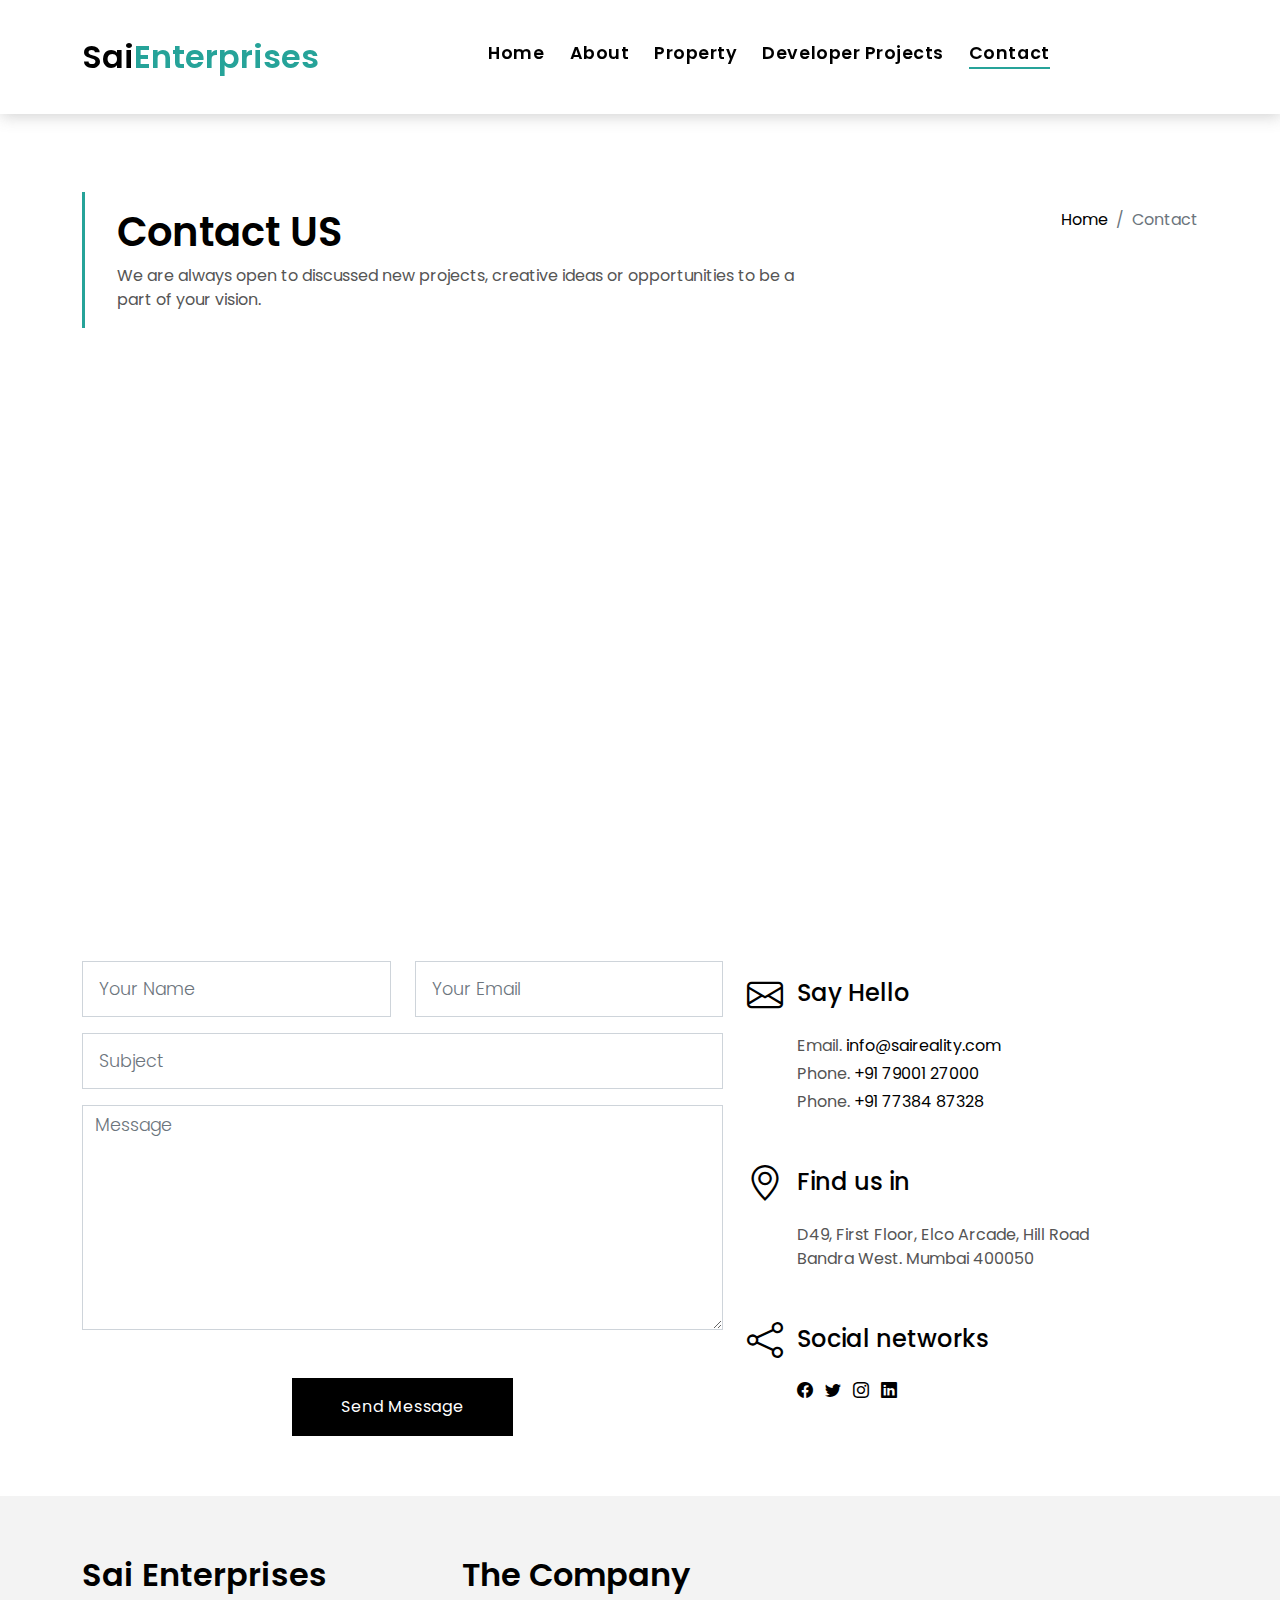
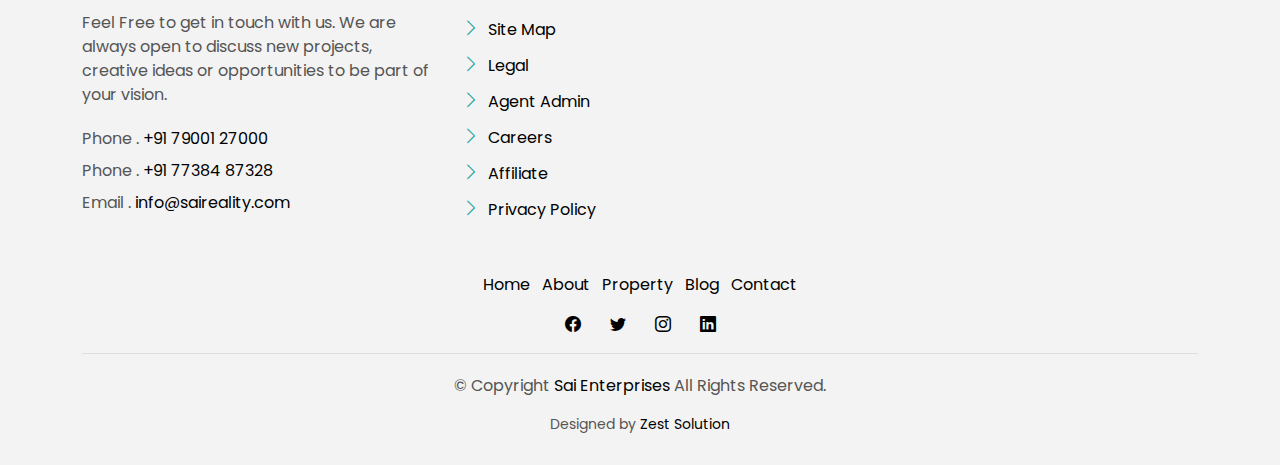
<file: contact.html>
<!DOCTYPE html>
<html lang="en">

<head>
  <meta charset="utf-8">
  <meta content="width=device-width, initial-scale=1.0" name="viewport">

  <title>EstateAgency Bootstrap Template - Index</title>
  <meta content="" name="description">
  <meta content="" name="keywords">

  <!-- Favicons -->
  <link href="assets/img/favicon.png" rel="icon">
  <link href="assets/img/apple-touch-icon.png" rel="apple-touch-icon">

  <!-- Google Fonts -->
  <link href="https://fonts.googleapis.com/css?family=Poppins:300,400,500,600,700" rel="stylesheet">

  <!-- Vendor CSS Files -->
  <link href="assets/vendor/animate.css/animate.min.css" rel="stylesheet">
  <link href="assets/vendor/bootstrap/css/bootstrap.min.css" rel="stylesheet">
  <link href="assets/vendor/bootstrap-icons/bootstrap-icons.css" rel="stylesheet">
  <link href="assets/vendor/swiper/swiper-bundle.min.css" rel="stylesheet">

  <!-- Template Main CSS File -->
  <link href="assets/css/style.css" rel="stylesheet">

</head>

<body>


  <!-- ======= Header/Navbar ======= -->
  <nav class="navbar navbar-default navbar-trans navbar-expand-lg fixed-top">
    <div class="container">
      <button class="navbar-toggler collapsed" type="button" data-bs-toggle="collapse" data-bs-target="#navbarDefault"
        aria-controls="navbarDefault" aria-expanded="false" aria-label="Toggle navigation">
        <span></span>
        <span></span>
        <span></span>
      </button>
      <a class="navbar-brand text-brand" href="index.html">Sai<span class="color-b">Enterprises</span></a>

      <div class="navbar-collapse collapse justify-content-center" id="navbarDefault">
        <ul class="navbar-nav">

          <li class="nav-item">
            <a class="nav-link" href="index.html">Home</a>
          </li>

          <li class="nav-item">
            <a class="nav-link " href="about.html">About</a>
          </li>

          <li class="nav-item">
            <a class="nav-link " href="property-grid.html">Property</a>
          </li>

          <li class="nav-item">
            <a class="nav-link " href="blog-grid.html">Developer Projects</a>
          </li>
          <li class="nav-item">
            <a class="nav-link  active" href="contact.html">Contact</a>
          </li>
        </ul>
      </div>

    </div>
  </nav><!-- End Header/Navbar -->

  <main id="main">

    <!-- ======= Intro Single ======= -->
    <section class="intro-single">
      <div class="container">
        <div class="row">
          <div class="col-md-12 col-lg-8">
            <div class="title-single-box">
              <h1 class="title-single">Contact US</h1>
              <span class="color-text-a">We are always open to discussed new projects, creative ideas or opportunities to be a part of your vision.</span>
            </div>
          </div>
          <div class="col-md-12 col-lg-4">
            <nav aria-label="breadcrumb" class="breadcrumb-box d-flex justify-content-lg-end">
              <ol class="breadcrumb">
                <li class="breadcrumb-item">
                  <a href="index.html">Home</a>
                </li>
                <li class="breadcrumb-item active" aria-current="page">
                  Contact
                </li>
              </ol>
            </nav>
          </div>
        </div>
      </div>
    </section><!-- End Intro Single-->

    <!-- ======= Contact Single ======= -->
    <section class="contact">
      <div class="container">
        <div class="row">
          <div class="col-sm-12">
            <div class="contact-map box">
              <div id="map" class="contact-map">
                <iframe src="https://www.google.com/maps/embed?pb=!1m18!1m12!1m3!1d3771.1594112552416!2d72.8314094464426!3d19.056727537038014!2m3!1f0!2f0!3f0!3m2!1i1024!2i768!4f13.1!3m3!1m2!1s0x3be7c9cf84be97b5%3A0x51863cb7a6b4cf96!2sSai%20Enterprises!5e0!3m2!1sen!2sin!4v1674911092539!5m2!1sen!2sin" width="100%" height="450" frameborder="0" style="border:0" allowfullscreen></iframe>
              </div>
            </div>
          </div>
          <div class="col-sm-12 section-t8">
            <div class="row">
              <div class="col-md-7">
                <form action="forms/contact.php" method="post" role="form" class="php-email-form">
                  <div class="row">
                    <div class="col-md-6 mb-3">
                      <div class="form-group">
                        <input type="text" name="name" class="form-control form-control-lg form-control-a" placeholder="Your Name" required>
                      </div>
                    </div>
                    <div class="col-md-6 mb-3">
                      <div class="form-group">
                        <input name="email" type="email" class="form-control form-control-lg form-control-a" placeholder="Your Email" required>
                      </div>
                    </div>
                    <div class="col-md-12 mb-3">
                      <div class="form-group">
                        <input type="text" name="subject" class="form-control form-control-lg form-control-a" placeholder="Subject" required>
                      </div>
                    </div>
                    <div class="col-md-12">
                      <div class="form-group">
                        <textarea name="message" class="form-control" name="message" cols="45" rows="8" placeholder="Message" required></textarea>
                      </div>
                    </div>
                    <div class="col-md-12 my-3">
                      <div class="mb-3">
                        <div class="loading">Loading</div>
                        <div class="error-message"></div>
                        <div class="sent-message">Your message has been sent. Thank you!</div>
                      </div>
                    </div>

                    <div class="col-md-12 text-center">
                      <button type="submit" class="btn btn-a">Send Message</button>
                    </div>
                  </div>
                </form>
              </div>
              <div class="col-md-5 section-md-t3">
                <div class="icon-box section-b2">
                  <div class="icon-box-icon">
                    <span class="bi bi-envelope"></span>
                  </div>
                  <div class="icon-box-content table-cell">
                    <div class="icon-box-title">
                      <h4 class="icon-title">Say Hello</h4>
                    </div>
                    <div class="icon-box-content">
                      <p class="mb-1">Email.
                        <span class="color-a">info@saireality.com</span>
                      </p>
                      <p class="mb-1">Phone.
                        <span class="color-a">+91 79001 27000</span>
                      </p>
                      <p class="mb-1">Phone.
                        <span class="color-a">+91 77384 87328</span>
                      </p>
                    </div>
                  </div>
                </div>
                <div class="icon-box section-b2">
                  <div class="icon-box-icon">
                    <span class="bi bi-geo-alt"></span>
                  </div>
                  <div class="icon-box-content table-cell">
                    <div class="icon-box-title">
                      <h4 class="icon-title">Find us in</h4>
                    </div>
                    <div class="icon-box-content">
                      <p class="mb-1">
                        D49, First Floor, Elco Arcade, Hill Road
                        <br> Bandra West. Mumbai 400050
                      </p>
                    </div>
                  </div>
                </div>
                <div class="icon-box">
                  <div class="icon-box-icon">
                    <span class="bi bi-share"></span>
                  </div>
                  <div class="icon-box-content table-cell">
                    <div class="icon-box-title">
                      <h4 class="icon-title">Social networks</h4>
                    </div>
                    <div class="icon-box-content">
                      <div class="socials-footer">
                        <ul class="list-inline">
                          <li class="list-inline-item">
                            <a href="#" class="link-one">
                              <i class="bi bi-facebook" aria-hidden="true"></i>
                            </a>
                          </li>
                          <li class="list-inline-item">
                            <a href="#" class="link-one">
                              <i class="bi bi-twitter" aria-hidden="true"></i>
                            </a>
                          </li>
                          <li class="list-inline-item">
                            <a href="#" class="link-one">
                              <i class="bi bi-instagram" aria-hidden="true"></i>
                            </a>
                          </li>
                          <li class="list-inline-item">
                            <a href="#" class="link-one">
                              <i class="bi bi-linkedin" aria-hidden="true"></i>
                            </a>
                          </li>
                        </ul>
                      </div>
                    </div>
                  </div>
                </div>
              </div>
            </div>
          </div>
        </div>
      </div>
    </section><!-- End Contact Single-->

  </main><!-- End #main -->

  <!-- ======= Footer ======= -->
  <section class="section-footer">
    <div class="container">
      <div class="row">
        <div class="col-sm-12 col-md-4">
          <div class="widget-a">
            <div class="w-header-a">
              <h3 class="w-title-a text-brand">Sai Enterprises</h3>
            </div>
            <div class="w-body-a">
              <p class="w-text-a color-text-a">
                Feel Free to get in touch with us. We are always open to discuss new projects, creative ideas or
                opportunities to be part of your vision.
              </p>
            </div>
            <div class="w-footer-a">
              <ul class="list-unstyled">
                <li class="color-a">
                  <span class="color-text-a">Phone .</span> +91 79001 27000
                  <br>
                  <span class="color-text-a">Phone .</span> +91 77384 87328
                </li>
                <li class="color-a">
                  <span class="color-text-a">Email .</span> info@saireality.com
                </li>
              </ul>
            </div>
          </div>
        </div>
        <div class="col-sm-12 col-md-4 section-md-t3">
          <div class="widget-a">
            <div class="w-header-a">
              <h3 class="w-title-a text-brand">The Company</h3>
            </div>
            <div class="w-body-a">
              <div class="w-body-a">
                <ul class="list-unstyled">
                  <li class="item-list-a">
                    <i class="bi bi-chevron-right"></i> <a href="#">Site Map</a>
                  </li>
                  <li class="item-list-a">
                    <i class="bi bi-chevron-right"></i> <a href="#">Legal</a>
                  </li>
                  <li class="item-list-a">
                    <i class="bi bi-chevron-right"></i> <a href="#">Agent Admin</a>
                  </li>
                  <li class="item-list-a">
                    <i class="bi bi-chevron-right"></i> <a href="#">Careers</a>
                  </li>
                  <li class="item-list-a">
                    <i class="bi bi-chevron-right"></i> <a href="#">Affiliate</a>
                  </li>
                  <li class="item-list-a">
                    <i class="bi bi-chevron-right"></i> <a href="#">Privacy Policy</a>
                  </li>
                </ul>
              </div>
            </div>
          </div>
        </div>
      </div>
    </div>
  </section>
  <footer>
    <div class="container">
      <div class="row">
        <div class="col-md-12">
          <nav class="nav-footer">
            <ul class="list-inline">
              <li class="list-inline-item">
                <a href="#">Home</a>
              </li>
              <li class="list-inline-item">
                <a href="#">About</a>
              </li>
              <li class="list-inline-item">
                <a href="#">Property</a>
              </li>
              <li class="list-inline-item">
                <a href="#">Blog</a>
              </li>
              <li class="list-inline-item">
                <a href="#">Contact</a>
              </li>
            </ul>
          </nav>
          <div class="socials-a">
            <ul class="list-inline">
              <li class="list-inline-item">
                <a href="#">
                  <i class="bi bi-facebook" aria-hidden="true"></i>
                </a>
              </li>
              <li class="list-inline-item">
                <a href="#">
                  <i class="bi bi-twitter" aria-hidden="true"></i>
                </a>
              </li>
              <li class="list-inline-item">
                <a href="#">
                  <i class="bi bi-instagram" aria-hidden="true"></i>
                </a>
              </li>
              <li class="list-inline-item">
                <a href="#">
                  <i class="bi bi-linkedin" aria-hidden="true"></i>
                </a>
              </li>
            </ul>
          </div>
          <div class="copyright-footer">
            <p class="copyright color-text-a">
              &copy; Copyright
              <span class="color-a">Sai Enterprises </span> All Rights Reserved.
            </p>
          </div>
          <div class="credits">
            Designed by <a href="https://zestsolution.co.in/">Zest Solution</a>
          </div>
        </div>
      </div>
    </div>
  </footer><!-- End  Footer -->

  <div id="preloader"></div>
  <a href="#" class="back-to-top d-flex align-items-center justify-content-center"><i class="bi bi-arrow-up-short"></i></a>

  <!-- Vendor JS Files -->
  <script src="assets/vendor/bootstrap/js/bootstrap.bundle.min.js"></script>
  <script src="assets/vendor/swiper/swiper-bundle.min.js"></script>
  <script src="assets/vendor/php-email-form/validate.js"></script>

  <!-- Template Main JS File -->
  <script src="assets/js/main.js"></script>

</body>

</html>
</file>
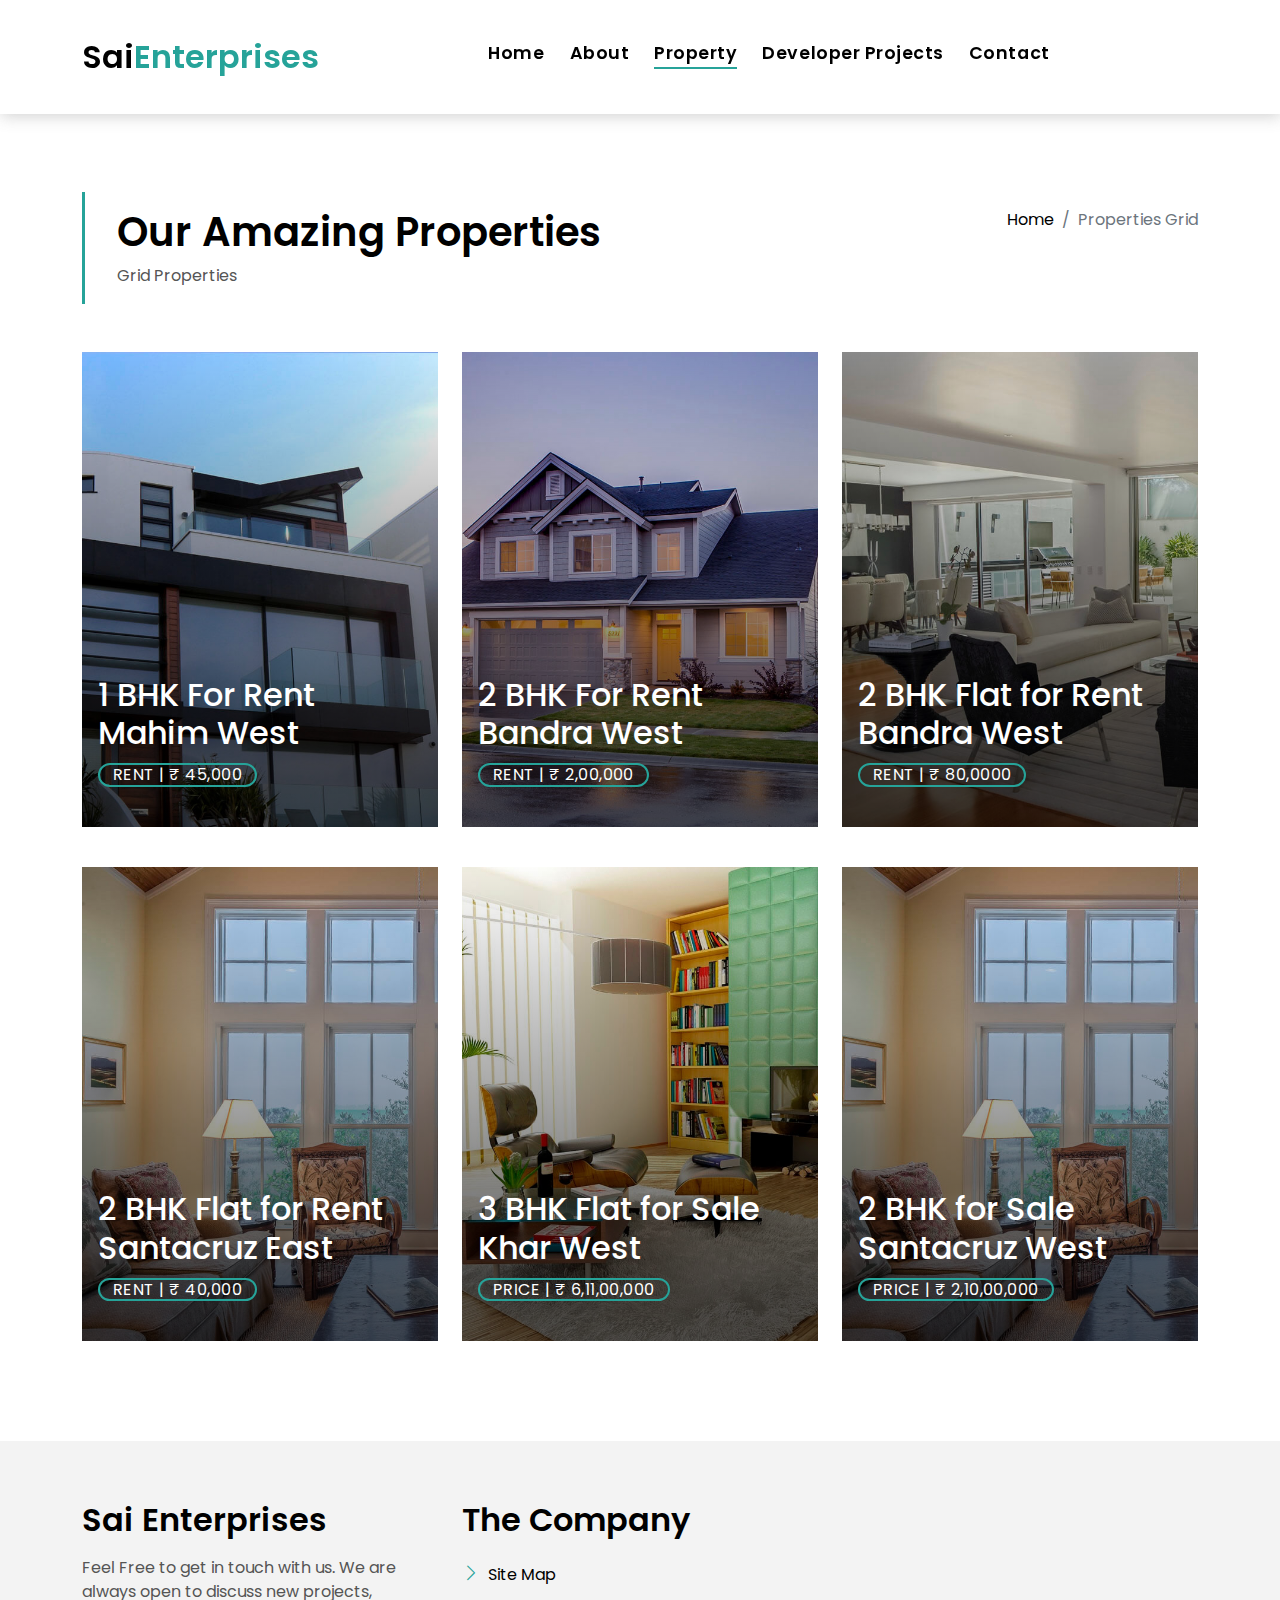
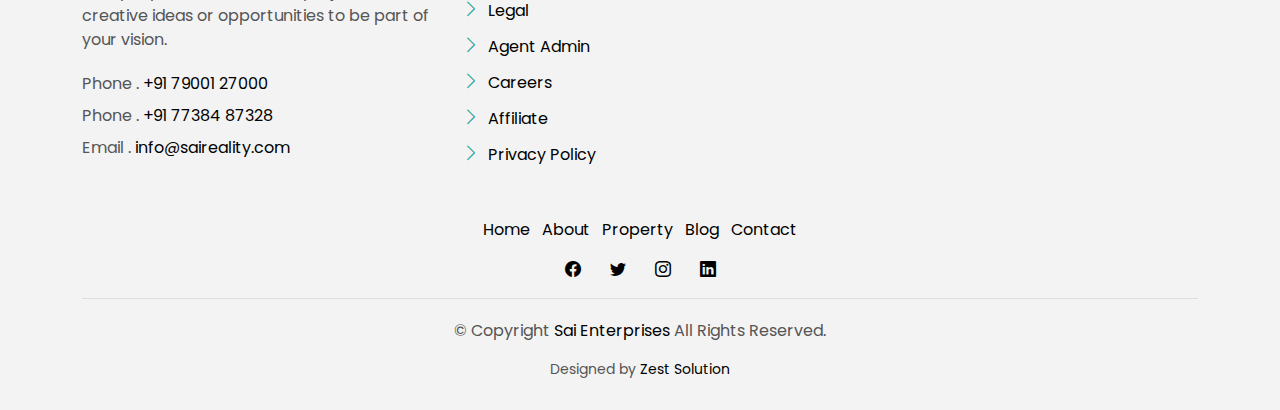
<file: property-grid.html>
<!DOCTYPE html>
<html lang="en">

<head>
  <meta charset="utf-8">
  <meta content="width=device-width, initial-scale=1.0" name="viewport">

  <title>EstateAgency Bootstrap Template - Index</title>
  <meta content="" name="description">
  <meta content="" name="keywords">

  <!-- Favicons -->
  <link href="assets/img/favicon.png" rel="icon">
  <link href="assets/img/apple-touch-icon.png" rel="apple-touch-icon">

  <!-- Google Fonts -->
  <link href="https://fonts.googleapis.com/css?family=Poppins:300,400,500,600,700" rel="stylesheet">

  <!-- Vendor CSS Files -->
  <link href="assets/vendor/animate.css/animate.min.css" rel="stylesheet">
  <link href="assets/vendor/bootstrap/css/bootstrap.min.css" rel="stylesheet">
  <link href="assets/vendor/bootstrap-icons/bootstrap-icons.css" rel="stylesheet">
  <link href="assets/vendor/swiper/swiper-bundle.min.css" rel="stylesheet">

  <!-- Template Main CSS File -->
  <link href="assets/css/style.css" rel="stylesheet">

</head>

<body>

  <!-- ======= Header/Navbar ======= -->
  <nav class="navbar navbar-default navbar-trans navbar-expand-lg fixed-top">
    <div class="container">
      <button class="navbar-toggler collapsed" type="button" data-bs-toggle="collapse" data-bs-target="#navbarDefault"
        aria-controls="navbarDefault" aria-expanded="false" aria-label="Toggle navigation">
        <span></span>
        <span></span>
        <span></span>
      </button>
      <a class="navbar-brand text-brand" href="index.html">Sai<span class="color-b">Enterprises</span></a>

      <div class="navbar-collapse collapse justify-content-center" id="navbarDefault">
        <ul class="navbar-nav">

          <li class="nav-item">
            <a class="nav-link" href="index.html">Home</a>
          </li>

          <li class="nav-item">
            <a class="nav-link " href="about.html">About</a>
          </li>

          <li class="nav-item">
            <a class="nav-link  active" href="property-grid.html">Property</a>
          </li>

          <li class="nav-item">
            <a class="nav-link " href="blog-grid.html">Developer Projects</a>
          </li>
          <li class="nav-item">
            <a class="nav-link " href="contact.html">Contact</a>
          </li>
        </ul>
      </div>

    </div>
  </nav><!-- End Header/Navbar -->

  <main id="main">

    <!-- ======= Intro Single ======= -->
    <section class="intro-single">
      <div class="container">
        <div class="row">
          <div class="col-md-12 col-lg-8">
            <div class="title-single-box">
              <h1 class="title-single">Our Amazing Properties</h1>
              <span class="color-text-a">Grid Properties</span>
            </div>
          </div>
          <div class="col-md-12 col-lg-4">
            <nav aria-label="breadcrumb" class="breadcrumb-box d-flex justify-content-lg-end">
              <ol class="breadcrumb">
                <li class="breadcrumb-item">
                  <a href="#">Home</a>
                </li>
                <li class="breadcrumb-item active" aria-current="page">
                  Properties Grid
                </li>
              </ol>
            </nav>
          </div>
        </div>
      </div>
    </section><!-- End Intro Single-->

    <!-- ======= Property Grid ======= -->
    <section class="property-grid grid">
      <div class="container">
        <div class="row">
          <div class="col-md-4">
            <div class="card-box-a card-shadow">
              <div class="img-box-a">
                <img src="assets/img/property-6.jpg" alt="" class="img-a img-fluid">
              </div>
              <div class="card-overlay">
                <div class="card-overlay-a-content">
                  <div class="card-header-a">
                    <h2 class="card-title-a">
                      <a href="property-single.html">1 BHK For Rent
                        <br /> Mahim West</a>
                    </h2>
                  </div>
                  <div class="card-body-a">
                    <div class="price-box d-flex">
                      <span class="price-a">rent | ₹ 45,000 </span>
                    </div>

                  </div>
                  <div class="card-footer-a">
                    <ul class="card-info d-flex justify-content-around">
                      <li>
                        <h4 class="card-info-title">Area</h4>
                        <span>340 Sqft

                        </span>
                      </li>
                      <li>
                        <h4 class="card-info-title">Beds</h4>
                        <span>1</span>
                      </li>
                      <li>
                        <h4 class="card-info-title">Baths</h4>
                        <span>1</span>
                      </li>
                      <li>
                        <h4 class="card-info-title">Parking</h4>
                        <span>0</span>
                      </li>
                    </ul>
                  </div>
                </div>
              </div>
            </div>
          </div>
          <div class="col-md-4">
            <div class="card-box-a card-shadow">
              <div class="img-box-a">
                <img src="assets/img/property-3.jpg" alt="" class="img-a img-fluid">
              </div>
              <div class="card-overlay">
                <div class="card-overlay-a-content">
                  <div class="card-header-a">
                    <h2 class="card-title-a">
                      <a href="property-single.html">2 BHK For Rent
                        <br /> Bandra West</a>
                    </h2>
                  </div>
                  <div class="card-body-a">
                    <div class="price-box d-flex">
                      <span class="price-a">rent | ₹ 2,00,000 </span>
                    </div>

                  </div>
                  <div class="card-footer-a">
                    <ul class="card-info d-flex justify-content-around">
                      <li>
                        <h4 class="card-info-title">Area</h4>
                        <span>680 Sqft

                        </span>
                      </li>
                      <li>
                        <h4 class="card-info-title">Beds</h4>
                        <span>2</span>
                      </li>
                      <li>
                        <h4 class="card-info-title">Baths</h4>
                        <span>4</span>
                      </li>
                      <li>
                        <h4 class="card-info-title">Parking</h4>
                        <span>1</span>
                      </li>
                    </ul>
                  </div>
                </div>
              </div>
            </div>
          </div>
          <div class="col-md-4">
            <div class="card-box-a card-shadow">
              <div class="img-box-a">
                <img src="assets/img/property-7.jpg" alt="" class="img-a img-fluid">
              </div>
              <div class="card-overlay">
                <div class="card-overlay-a-content">
                  <div class="card-header-a">
                    <h2 class="card-title-a">
                      <a href="property-single.html">2 BHK Flat for Rent
                        <br /> Bandra West</a>
                    </h2>
                  </div>
                  <div class="card-body-a">
                    <div class="price-box d-flex">
                      <span class="price-a">rent | ₹ 80,0000 </span>
                    </div>

                  </div>
                  <div class="card-footer-a">
                    <ul class="card-info d-flex justify-content-around">
                      <li>
                        <h4 class="card-info-title">Area</h4>
                        <span>470 Sqft

                        </span>
                      </li>
                      <li>
                        <h4 class="card-info-title">Beds</h4>
                        <span>2</span>
                      </li>
                      <li>
                        <h4 class="card-info-title">Baths</h4>
                        <span>2</span>
                      </li>
                      <li>
                        <h4 class="card-info-title">Parking</h4>
                        <span>1</span>
                      </li>
                    </ul>
                  </div>
                </div>
              </div>
            </div>
          </div>
          <div class="col-md-4">
            <div class="card-box-a card-shadow">
              <div class="img-box-a">
                <img src="assets/img/property-10.jpg" alt="" class="img-a img-fluid">
              </div>
              <div class="card-overlay">
                <div class="card-overlay-a-content">
                  <div class="card-header-a">
                    <h2 class="card-title-a">
                      <a href="property-single.html">2 BHK Flat for Rent
                        <br /> Santacruz East</a>
                    </h2>
                  </div>
                  <div class="card-body-a">
                    <div class="price-box d-flex">
                      <span class="price-a">rent | ₹ 40,000 </span>
                    </div>

                  </div>
                  <div class="card-footer-a">
                    <ul class="card-info d-flex justify-content-around">
                      <li>
                        <h4 class="card-info-title">Area</h4>
                        <span>640 Sqft

                        </span>
                      </li>
                      <li>
                        <h4 class="card-info-title">Beds</h4>
                        <span>2</span>
                      </li>
                      <li>
                        <h4 class="card-info-title">Baths</h4>
                        <span>1</span>
                      </li>
                      <li>
                        <h4 class="card-info-title">Parking</h4>
                        <span>0</span>
                      </li>
                    </ul>
                  </div>
                </div>
              </div>
            </div>
          </div>
          <div class="col-md-4">
            <div class="card-box-a card-shadow">
              <div class="img-box-a">
                <img src="assets/img/property-8.jpg" alt="" class="img-a img-fluid">
              </div>
              <div class="card-overlay">
                <div class="card-overlay-a-content">
                  <div class="card-header-a">
                    <h2 class="card-title-a">
                      <a href="#">3 BHK Flat for Sale
                        <br />Khar West</a>
                    </h2>
                  </div>
                  <div class="card-body-a">
                    <div class="price-box d-flex">
                      <span class="price-a">Price | ₹ 6,11,00,000 </span>
                    </div>

                  </div>
                  <div class="card-footer-a">
                    <ul class="card-info d-flex justify-content-around">
                      <li>
                        <h4 class="card-info-title">Area</h4>
                        <span> 1050 Sqft
                          
                        </span>
                      </li>
                      <li>
                        <h4 class="card-info-title">Beds</h4>
                        <span>3</span>
                      </li>
                      <li>
                        <h4 class="card-info-title">Baths</h4>
                        <span>4</span>
                      </li>
                      <li>
                        <h4 class="card-info-title">Parking</h4>
                        <span>1</span>
                      </li>
                    </ul>
                  </div>
                </div>
              </div>
            </div>
          </div>
          <div class="col-md-4">
            <div class="card-box-a card-shadow">
              <div class="img-box-a">
                <img src="assets/img/property-10.jpg" alt="" class="img-a img-fluid">
              </div>
              <div class="card-overlay">
                <div class="card-overlay-a-content">
                  <div class="card-header-a">
                    <h2 class="card-title-a">
                      <a href="#">2 BHK for Sale
                        <br /> Santacruz West</a>
                    </h2>
                  </div>
                  <div class="card-body-a">
                    <div class="price-box d-flex">
                      <span class="price-a">Price | ₹ 2,10,00,000 </span>
                    </div>

                  </div>
                  <div class="card-footer-a">
                    <ul class="card-info d-flex justify-content-around">
                      <li>
                        <h4 class="card-info-title">Area</h4>
                        <span>750 Sqft
                        
                        </span>
                      </li>
                      <li>
                        <h4 class="card-info-title">Beds</h4>
                        <span>2</span>
                      </li>
                      <li>
                        <h4 class="card-info-title">Baths</h4>
                        <span>4</span>
                      </li>
                      <li>
                        <h4 class="card-info-title">Parking</h4>
                        <span>1</span>
                      </li>
                    </ul>
                  </div>
                </div>
              </div>
            </div>
          </div>
        </div>
        <div class="row">
        </div>
      </div>
    </section><!-- End Property Grid Single-->

  </main><!-- End #main -->

  <!-- ======= Footer ======= -->
  <section class="section-footer">
    <div class="container">
      <div class="row">
        <div class="col-sm-12 col-md-4">
          <div class="widget-a">
            <div class="w-header-a">
              <h3 class="w-title-a text-brand">Sai Enterprises</h3>
            </div>
            <div class="w-body-a">
              <p class="w-text-a color-text-a">
                Feel Free to get in touch with us. We are always open to discuss new projects, creative ideas or
                opportunities to be part of your vision.
              </p>
            </div>
            <div class="w-footer-a">
              <ul class="list-unstyled">
                <li class="color-a">
                  <span class="color-text-a">Phone .</span> +91 79001 27000
                  <br>
                  <span class="color-text-a">Phone .</span> +91 77384 87328
                </li>
                <li class="color-a">
                  <span class="color-text-a">Email .</span> info@saireality.com
                </li>
              </ul>
            </div>
          </div>
        </div>
        <div class="col-sm-12 col-md-4 section-md-t3">
          <div class="widget-a">
            <div class="w-header-a">
              <h3 class="w-title-a text-brand">The Company</h3>
            </div>
            <div class="w-body-a">
              <div class="w-body-a">
                <ul class="list-unstyled">
                  <li class="item-list-a">
                    <i class="bi bi-chevron-right"></i> <a href="#">Site Map</a>
                  </li>
                  <li class="item-list-a">
                    <i class="bi bi-chevron-right"></i> <a href="#">Legal</a>
                  </li>
                  <li class="item-list-a">
                    <i class="bi bi-chevron-right"></i> <a href="#">Agent Admin</a>
                  </li>
                  <li class="item-list-a">
                    <i class="bi bi-chevron-right"></i> <a href="#">Careers</a>
                  </li>
                  <li class="item-list-a">
                    <i class="bi bi-chevron-right"></i> <a href="#">Affiliate</a>
                  </li>
                  <li class="item-list-a">
                    <i class="bi bi-chevron-right"></i> <a href="#">Privacy Policy</a>
                  </li>
                </ul>
              </div>
            </div>
          </div>
        </div>
      </div>
    </div>
  </section>
  <footer>
    <div class="container">
      <div class="row">
        <div class="col-md-12">
          <nav class="nav-footer">
            <ul class="list-inline">
              <li class="list-inline-item">
                <a href="#">Home</a>
              </li>
              <li class="list-inline-item">
                <a href="#">About</a>
              </li>
              <li class="list-inline-item">
                <a href="#">Property</a>
              </li>
              <li class="list-inline-item">
                <a href="#">Blog</a>
              </li>
              <li class="list-inline-item">
                <a href="#">Contact</a>
              </li>
            </ul>
          </nav>
          <div class="socials-a">
            <ul class="list-inline">
              <li class="list-inline-item">
                <a href="#">
                  <i class="bi bi-facebook" aria-hidden="true"></i>
                </a>
              </li>
              <li class="list-inline-item">
                <a href="#">
                  <i class="bi bi-twitter" aria-hidden="true"></i>
                </a>
              </li>
              <li class="list-inline-item">
                <a href="#">
                  <i class="bi bi-instagram" aria-hidden="true"></i>
                </a>
              </li>
              <li class="list-inline-item">
                <a href="#">
                  <i class="bi bi-linkedin" aria-hidden="true"></i>
                </a>
              </li>
            </ul>
          </div>
          <div class="copyright-footer">
            <p class="copyright color-text-a">
              &copy; Copyright
              <span class="color-a">Sai Enterprises </span> All Rights Reserved.
            </p>
          </div>
          <div class="credits">
            Designed by <a href="https://zestsolution.co.in/">Zest Solution</a>
          </div>
        </div>
      </div>
    </div>
  </footer><!-- End  Footer -->

  <div id="preloader"></div>
  <a href="#" class="back-to-top d-flex align-items-center justify-content-center"><i class="bi bi-arrow-up-short"></i></a>

  <!-- Vendor JS Files -->
  <script src="assets/vendor/bootstrap/js/bootstrap.bundle.min.js"></script>
  <script src="assets/vendor/swiper/swiper-bundle.min.js"></script>
  <script src="assets/vendor/php-email-form/validate.js"></script>

  <!-- Template Main JS File -->
  <script src="assets/js/main.js"></script>

</body>

</html>
</file>
<file: assets/css/style.css>
/**
* Template Name: EstateAgency - v4.10.0
* Template URL: https://bootstrapmade.com/real-estate-agency-bootstrap-template/
* Author: BootstrapMade.com
* License: https://bootstrapmade.com/license/
*/

/*--------------------------------------------------------------
# General
--------------------------------------------------------------*/
body {
  font-family: "Poppins", sans-serif;
  color: #555555;
}

h1,
h2,
h3,
h4,
h5,
h6 {
  color: #000000;
}

a {
  color: #000000;
  text-decoration: none;
  transition: all 0.5s ease;
}

a:hover {
  color: #26a399;
  text-decoration: none;
}

.link-two {
  color: #000000;
  transition: all 0.5s ease;
}

.link-two:hover {
  text-decoration: underline;
  color: #000000;
}

.link-one {
  color: #000000;
  transition: all 0.5s ease;
}

.link-one:hover {
  color: #000000;
  text-decoration: none;
}

.link-icon {
  color: #000000;
  font-weight: 500;
}

.link-icon span {
  font-size: 14px;
  padding-left: 4px;
  vertical-align: middle;
}

.link-a {
  text-decoration: none;
  color: #ffffff;
  text-decoration: none;
}

@media (min-width: 768px) {
  .link-a {
    font-size: 0.9rem;
  }
}

@media (min-width: 992px) {
  .link-a {
    font-size: 1rem;
  }
}

.link-a:hover {
  color: #ffffff;
  text-decoration: none;
}

.link-a span {
  font-size: 18px;
  vertical-align: middle;
  margin-left: 5px;
}

@media (min-width: 768px) {
  .link-a span {
    font-size: 1.5rem;
  }
}

@media (min-width: 992px) {
  .link-a span {
    font-size: 18px;
  }
}

.text-brand {
  color: #000000;
  font-size: 2rem;
  font-weight: 600;
}

@media (max-width: 767px) {
  .text-brand {
    font-size: 1.8rem;
  }
}

.color-a {
  text-decoration: none;
  color: #000000;
}

.color-b {
  color: #26a399;
}

.color-d {
  color: #adadad;
}

.color-text-a {
  text-decoration: none;
  color: #555555;
}

.no-margin {
  margin: 0;
}

/*------/ Nav Pills  /------*/
.nav-pills-a {
  text-decoration: none;
}

.nav-pills-a.nav-pills .nav-link {
  color: #000000;
  position: relative;
  font-weight: 600;
}

.nav-pills-a.nav-pills .nav-link.active {
  background-color: transparent;
}

.nav-pills-a.nav-pills .nav-link.active:after {
  content: "";
  position: absolute;
  left: 0;
  bottom: -1px;
  width: 100%;
  height: 2px;
  background-color: #26a399;
  z-index: 2;
}

/*------/ Bg Image /------*/
.bg-image {
  background-repeat: no-repeat;
  background-attachment: fixed;
  background-size: cover;
  background-position: center center;
}

/*------/ List a /------*/
.list-a {
  text-decoration: none;
  display: inline-block;
  line-height: 2;
  padding: 0;
  list-style: none;
}

.list-a li {
  position: relative;
  width: 50%;
  float: left;
  padding-left: 25px;
  padding-right: 5px;
}

@media (min-width: 992px) {
  .list-a li {
    width: 33.333%;
  }
}

.list-a li:before {
  content: "";
  width: 10px;
  height: 2px;
  position: absolute;
  background-color: #313131;
  top: 15px;
  left: 0;
}

/*------/ Pagination-a /------*/
.pagination-a {
  text-decoration: none;
}

.pagination-a .pagination .page-link {
  margin: 0 0.2rem;
  border-color: transparent;
  padding: 0.5rem 0.8rem;
  color: #000000;
}

.pagination-a .pagination .page-link:hover,
.pagination-a .pagination .page-link:active,
.pagination-a .pagination .page-link:focus {
  background-color: #26a399;
}

.pagination-a .pagination .page-link span {
  font-size: 1.2rem;
}

.pagination-a .pagination .next .page-link {
  padding: 0.4rem 0.9rem;
}

.pagination-a .pagination .page-item:last-child .page-link {
  border-top-right-radius: 0;
  border-bottom-right-radius: 0;
}

.pagination-a .pagination .page-item:first-child .page-link {
  border-top-left-radius: 0;
  border-bottom-left-radius: 0;
}

.pagination-a .pagination .page-item.disabled .page-link {
  padding: 0.4rem 0.9rem;
  color: #555555;
}

.pagination-a .pagination .page-item.active .page-link {
  background-color: #26a399;
}

.a {
  text-decoration: none;
  color: #26a399;
  font-size: 1.3rem;
}

/*------/ Icon Box /------*/
.icon-box .icon-box-icon {
  display: table-cell;
  vertical-align: top;
  font-size: 36px;
  color: #000000;
  width: 50px;
  padding-top: 8px;
}

.icon-box .icon-box-content {
  padding-top: 18px;
}

/*------/ Space Padding /------*/
.section-t8 {
  padding-top: 8rem;
}

@media (max-width: 767px) {
  .section-t8 {
    padding-top: 4rem;
  }
}

.section-t4 {
  padding-top: 4rem;
}

@media (max-width: 767px) {
  .section-t4 {
    padding-top: 2rem;
  }
}

.section-t3 {
  padding-top: 3rem;
}

@media (max-width: 767px) {
  .section-md-t3 {
    padding-top: 3rem;
  }
}

.section-b2 {
  padding-bottom: 2rem;
}

.section-tb85 {
  padding: 8rem 0 5rem 0;
}

@media (max-width: 767px) {
  .section-tb85 {
    padding: 4rem 0 2.5rem 0;
  }
}

/*------/ Title /------*/
.title-wrap {
  padding-bottom: 4rem;
}

.title-a {
  text-decoration: none;
  font-size: 2.6rem;
  font-weight: 600;
}

.title-link {
  font-size: 1.2rem;
  font-weight: 300;
  padding-top: 1.2rem;
}

.title-link a {
  text-decoration: none;
  color: #313131;
}

.title-link span {
  font-size: 20px;
  padding-left: 4px;
  vertical-align: middle;
}

.title-box-d {
  padding-bottom: 1.8rem;
  margin-bottom: 1rem;
  position: relative;
}

.title-box-d .title-d {
  font-weight: 600;
  font-size: 2rem;
}

.title-box-d .title-d:after {
  content: "";
  position: absolute;
  width: 70px;
  height: 4px;
  background-color: #26a399;
  bottom: 20px;
  left: 0;
}

/*------/ Display Table & Table Cell /------*/
.display-table {
  width: 100%;
  height: 100%;
  display: table;
}

.table-cell {
  display: table-cell;
  vertical-align: middle;
}

/*------/ Ul Resect /------*/
.ul-resect ul,
.box-comments ul,
.list-a ul {
  list-style: none;
  padding-left: 0;
  margin-bottom: 0;
}

/*------/ Overlay /------*/
.overlay-a {
  text-decoration: none;
  background: linear-gradient(to bottom, rgba(0, 0, 0, 0) 0%, rgba(0, 0, 0, 0.2) 27%, rgba(0, 0, 0, 0.65) 90%);
}

.overlay {
  position: absolute;
  top: 0;
  left: 0px;
  padding: 0;
  height: 100%;
  width: 100%;
}

.carousel-pagination {
  margin-top: 10px;
  text-align: center;
}

.carousel-pagination .swiper-pagination-bullet {
  width: 18px;
  height: 10px;
  background-color: #555;
  margin: 0 4px;
  border-radius: 0;
  opacity: 1;
  transition: 0.3s;
}

.carousel-pagination .swiper-pagination-bullet-active {
  background-color: #26a399;
  width: 36px;
}

.nav-arrow-a {
  text-decoration: none;
}

.nav-arrow-a .owl-arrow .owl-nav {
  font-size: 1.8rem;
  margin-top: -110px;
}

.nav-arrow-a .owl-arrow .owl-nav .owl-next {
  margin-left: 15px;
}

.nav-arrow-b .owl-arrow .owl-nav {
  position: absolute;
  top: 0;
  right: 0;
  font-size: 1.2rem;
}

.nav-arrow-b .owl-arrow .owl-nav .owl-prev,
.nav-arrow-b .owl-arrow .owl-nav .owl-next {
  padding: 0.7rem 1.5rem !important;
  display: inline-block;
  transition: all 0.6s ease-in-out;
  color: #ffffff;
  background-color: #26a399;
  opacity: 0.9;
}

.nav-arrow-b .owl-arrow .owl-nav .owl-prev.disabled,
.nav-arrow-b .owl-arrow .owl-nav .owl-next.disabled {
  transition: all 0.6s ease-in-out;
  color: #ffffff;
}

.nav-arrow-b .owl-arrow .owl-nav .owl-prev:hover,
.nav-arrow-b .owl-arrow .owl-nav .owl-next:hover {
  background-color: #26a356;
}

.nav-arrow-b .owl-arrow .owl-nav .owl-next {
  margin-left: 0px;
}

/*------/ Socials /------*/
.socials-a {
  text-decoration: none;
}

.socials-a .list-inline-item:not(:last-child) {
  margin-right: 25px;
}

/*--------------------------------------------------------------
# Hero Section
--------------------------------------------------------------*/
#hero {
  width: 100%;
  height: 80vh;
  background: #26a399;
}

#hero .container {
  padding-top: 72px;
}

#hero h1 {
  margin: 0 0 10px 0;
  font-size: 48px;
  font-weight: 700;
  line-height: 56px;
  color: #fff;
}

#hero h2 {
  color: rgba(255, 255, 255, 0.6);
  margin-bottom: 50px;
  font-size: 24px;
}

#hero .btn-get-started {
  font-family: "Jost", sans-serif;
  font-weight: 500;
  font-size: 16px;
  letter-spacing: 1px;
  display: inline-block;
  padding: 10px 28px 11px 28px;
  border-radius: 50px;
  transition: 0.5s;
  margin: 10px 0 0 0;
  color: #fff;
  background: #43b7bb;
}

#hero .btn-get-started:hover {
  background: #046875;
}

#hero .btn-watch-video {
  font-size: 16px;
  display: flex;
  align-items: center;
  transition: 0.5s;
  margin: 10px 0 0 25px;
  color: #fff;
  line-height: 1;
}

#hero .btn-watch-video i {
  line-height: 0;
  color: #fff;
  font-size: 32px;
  transition: 0.3s;
  margin-right: 8px;
}

#hero .btn-watch-video:hover i {
  color: #47b2e4;
}

#hero .animated {
  animation: up-down 2s ease-in-out infinite alternate-reverse both;
}

@media (max-width: 991px) {
  #hero {
    height: 100vh;
    text-align: center;
  }

  #hero .animated {
    -webkit-animation: none;
    animation: none;
  }

  #hero .hero-img {
    text-align: center;
  }

  #hero .hero-img img {
    width: 50%;
  }
}

@media (max-width: 768px) {
  #hero h1 {
    font-size: 28px;
    line-height: 36px;
  }

  #hero h2 {
    font-size: 18px;
    line-height: 24px;
    margin-bottom: 30px;
  }

  #hero .hero-img img {
    width: 70%;
  }
}

@media (max-width: 575px) {
  #hero .hero-img img {
    width: 80%;
  }

  #hero .btn-get-started {
    font-size: 16px;
    padding: 10px 24px 11px 24px;
  }
}

@-webkit-keyframes up-down {
  0% {
    transform: translateY(10px);
  }

  100% {
    transform: translateY(-10px);
  }
}

@keyframes up-down {
  0% {
    transform: translateY(10px);
  }

  100% {
    transform: translateY(-10px);
  }
}


/*--------------------------------------------------------------
# Back to top button
--------------------------------------------------------------*/
.back-to-top {
  position: fixed;
  visibility: hidden;
  opacity: 0;
  right: 15px;
  bottom: 15px;
  z-index: 996;
  background: #26a399;
  width: 40px;
  height: 40px;
  border-radius: 50px;
  transition: all 0.4s;
}

.back-to-top i {
  font-size: 28px;
  color: #fff;
  line-height: 0;
}

.back-to-top:hover {
  background: #4bd680;
  color: #fff;
}

.back-to-top.active {
  visibility: visible;
  opacity: 1;
}

/* Prelaoder */
#preloader {
  position: fixed;
  top: 0;
  left: 0;
  right: 0;
  bottom: 0;
  z-index: 9999;
  overflow: hidden;
  background: #fff;
}

#preloader:before {
  content: "";
  position: fixed;
  top: calc(50% - 30px);
  left: calc(50% - 30px);
  border: 6px solid #f2f2f2;
  border-top: 6px solid #2ec0ca;
  border-radius: 50%;
  width: 60px;
  height: 60px;
  -webkit-animation: animate-preloader 1s linear infinite;
  animation: animate-preloader 1s linear infinite;
}

@-webkit-keyframes animate-preloader {
  0% {
    transform: rotate(0deg);
  }

  100% {
    transform: rotate(360deg);
  }
}

@keyframes animate-preloader {
  0% {
    transform: rotate(0deg);
  }

  100% {
    transform: rotate(360deg);
  }
}

/*======================================
//--//-->   BUTTON
======================================*/
.btn {
  transition: 0.5s ease;
}

.btn.btn-a,
.btn.btn-b {
  border-radius: 0;
  padding: 1rem 3rem;
  letter-spacing: 0.05rem;
}

.btn.btn-a {
  text-decoration: none;
  background-color: #000000;
  color: #ffffff;
}

.btn.btn-a:hover {
  background-color: #26a399;
  color: #000000;
}

.btn.btn-b {
  background-color: #26a399;
  color: #000000;
}

.btn.btn-b:hover {
  background-color: #000000;
  color: #ffffff;
}

.btn.btn-b-n {
  background-color: #26a399;
  color: #ffffff;
  border-radius: 0;
}

.btn.btn-b-n:hover {
  background-color: #26a399;
  color: #ffffff;
}

.navbar-toggle-box {
  display: inline-flex;
  align-items: center;
  justify-content: center;
  line-height: 0;
  padding: 10px;
}

.navbar-toggle-box i {
  line-height: 0;
}

/*--------------------------------------------------------------
# Navbar
--------------------------------------------------------------*/
.navbar-default {
  transition: all 0.5s ease-in-out;
  background-color: #ffffff;
  padding-top: 28px;
  padding-bottom: 28px;
  -webkit-backface-visibility: hidden;
  backface-visibility: hidden;
  box-shadow: 1px 2px 15px rgba(100, 100, 100, 0.3);
}

.navbar-default .nav-search {
  color: #000000;
  font-size: 1.5rem;
}

.navbar-default.navbar-reduce {
  box-shadow: 1px 2px 15px rgba(100, 100, 100, 0.3);
}

.navbar-default.navbar-trans,
.navbar-default.navbar-reduce {
  -webkit-backface-visibility: hidden;
  backface-visibility: hidden;
}

.navbar-default.navbar-trans .nav-item,
.navbar-default.navbar-reduce .nav-item {
  position: relative;
  padding-right: 10px;
  padding-bottom: 8px;
  margin-left: 0;
}

@media (min-width: 768px) {

  .navbar-default.navbar-trans .nav-item,
  .navbar-default.navbar-reduce .nav-item {
    margin-left: 15px;
  }
}

.navbar-default.navbar-trans .nav-link,
.navbar-default.navbar-reduce .nav-link {
  font-size: 1.1rem;
  color: #000000;
  font-weight: 600;
  letter-spacing: 0.03em;
  transition: all 0.1s ease-in-out;
  position: relative;
  padding-left: 0;
  padding-right: 0;
}

.navbar-default.navbar-trans .nav-link:before,
.navbar-default.navbar-reduce .nav-link:before {
  content: "";
  position: absolute;
  bottom: 5px;
  left: 0;
  width: 100%;
  height: 2px;
  z-index: 0;
  background-color: #26a399;
  transform: scaleX(0);
  transform-origin: right;
  transition: transform 0.2s ease-out, opacity 0.2s ease-out 0.3s;
}

.navbar-default.navbar-trans .nav-link:hover,
.navbar-default.navbar-reduce .nav-link:hover {
  color: #000000;
}

.navbar-default.navbar-trans .nav-link:hover:before,
.navbar-default.navbar-reduce .nav-link:hover:before {
  transform: scaleX(1);
  transform-origin: left;
}

.navbar-default.navbar-trans .show>.nav-link:before,
.navbar-default.navbar-trans .active>.nav-link:before,
.navbar-default.navbar-trans .nav-link.show:before,
.navbar-default.navbar-trans .nav-link.active:before,
.navbar-default.navbar-reduce .show>.nav-link:before,
.navbar-default.navbar-reduce .active>.nav-link:before,
.navbar-default.navbar-reduce .nav-link.show:before,
.navbar-default.navbar-reduce .nav-link.active:before {
  transform: scaleX(1);
}

.navbar-default.navbar-trans .nav-link:before {
  background-color: #26a399;
}

.navbar-default.navbar-trans .nav-link:hover {
  color: #000000;
}

.navbar-default.navbar-trans .show>.nav-link,
.navbar-default.navbar-trans .active>.nav-link,
.navbar-default.navbar-trans .nav-link.show,
.navbar-default.navbar-trans .nav-link.active {
  color: #000000;
}

.navbar-default.navbar-reduce {
  transition: all 0.5s ease-in-out;
  padding-top: 19px;
  padding-bottom: 19px;
}

.navbar-default.navbar-reduce .nav-link {
  color: #000000;
}

.navbar-default.navbar-reduce .nav-link:before {
  background-color: #26a399;
}

.navbar-default.navbar-reduce .nav-link:hover {
  color: #000000;
}

.navbar-default.navbar-reduce .show>.nav-link,
.navbar-default.navbar-reduce .active>.nav-link,
.navbar-default.navbar-reduce .nav-link.show,
.navbar-default.navbar-reduce .nav-link.active {
  color: #000000;
}

.navbar-default.navbar-reduce .navbar-brand {
  color: #000000;
}

.navbar-default .dropdown .dropdown-menu {
  border-top: 0;
  border-left: 4px solid #26a399;
  border-right: 0;
  border-bottom: 0;
  transform: translate3d(0px, 40px, 0px);
  opacity: 0;
  filter: alpha(opacity=0);
  visibility: hidden;
  transition: all 0.5s cubic-bezier(0.3, 0.65, 0.355, 1) 0s, opacity 0.31s ease 0s, height 0s linear 0.36s;
  margin: 0;
  border-radius: 0;
  padding: 12px 0;
}

@media (min-width: 768px) {
  .navbar-default .dropdown .dropdown-menu {
    border-top: 4px solid #26a399;
    border-left: 0;
    display: block;
    position: absolute;
    box-shadow: 0 2px rgba(17, 16, 15, 0.1), 0 2px 10px rgba(20, 19, 18, 0.1);
  }
}

.navbar-default .dropdown .dropdown-menu .dropdown-item {
  padding: 12px 18px;
  transition: all 500ms ease;
  font-weight: 600;
  min-width: 220px;
}

.navbar-default .dropdown .dropdown-menu .dropdown-item:hover {
  background-color: #ffffff;
  color: #26a399;
  transition: all 500ms ease;
}

.navbar-default .dropdown .dropdown-menu .dropdown-item.active {
  background-color: #ffffff;
  color: #26a399;
}

.navbar-default .dropdown:hover .dropdown-menu {
  transform: translate3d(0px, 0px, 0px);
  visibility: visible;
  opacity: 1;
  filter: alpha(opacity=1);
}

/*------/ Hamburger Navbar /------*/
.navbar-toggler {
  position: relative;
}

.navbar-toggler:focus,
.navbar-toggler:active {
  outline: 0;
}

.navbar-toggler span {
  display: block;
  background-color: #000000;
  height: 3px;
  width: 25px;
  margin-top: 4px;
  margin-bottom: 4px;
  transform: rotate(0deg);
  left: 0;
  opacity: 1;
}

.navbar-toggler span:nth-child(1),
.navbar-toggler span:nth-child(3) {
  transition: transform 0.35s ease-in-out;
}

.navbar-toggler:not(.collapsed) span:nth-child(1) {
  position: absolute;
  left: 12px;
  top: 10px;
  transform: rotate(135deg);
  opacity: 0.9;
}

.navbar-toggler:not(.collapsed) span:nth-child(2) {
  height: 12px;
  visibility: hidden;
  background-color: transparent;
}

.navbar-toggler:not(.collapsed) span:nth-child(3) {
  position: absolute;
  left: 12px;
  top: 10px;
  transform: rotate(-135deg);
  opacity: 0.9;
}

/*======================================
//--//-->   BOX COLAPSE
======================================*/
.box-collapse {
  position: fixed;
  top: 0;
  bottom: 0;
  right: 0;
  width: 100%;
  z-index: 1040;
  background-color: #ffffff;
  transform: translateX(100%);
  transition: all 0.6s ease;
}

@media (min-width: 768px) {
  .box-collapse {
    width: 50%;
  }
}

.box-collapse .title-box-d {
  top: 30px;
  left: 60px;
  opacity: 0;
  transition: all 1s ease;
  transition-delay: 0.3s;
}

@media (max-width: 575px) {
  .box-collapse .title-box-d {
    left: 35px;
  }
}

@media (max-width: 575px) {
  .box-collapse .title-box-d .title-d {
    font-size: 1.3rem;
  }
}

.box-collapse-wrap {
  opacity: 0;
  position: absolute;
  left: 0;
  top: 6.5rem;
  bottom: 5rem;
  padding-left: 10%;
  padding-right: 10%;
  overflow-x: hidden;
  overflow-y: auto;
  margin: 0;
  transform: translateY(3rem);
  transition: transform 0.5s 0.5s ease, opacity 0.5s 0.5s ease;
}

.box-collapse-open .click-closed {
  visibility: visible;
}

.box-collapse-open .box-collapse {
  transform: translateX(0);
  box-shadow: 0 0 65px rgba(0, 0, 0, 0.07);
  opacity: 1;
}

.box-collapse-open .box-collapse .title-box-d {
  transform: translate(0);
  opacity: 1;
}

.box-collapse-open .box-collapse-wrap {
  transform: translate(0);
  opacity: 1;
}

.box-collapse-closed .box-collapse {
  opacity: 0.7;
  transition-delay: 0s;
}

.box-collapse-closed .box-collapse .title-box-d {
  opacity: 0;
  transition-delay: 0s;
}

.box-collapse-closed .box-collapse .form-a {
  opacity: 0;
  transition-delay: 0s;
}

.click-closed {
  position: fixed;
  top: 0;
  left: 0;
  width: 100%;
  height: 100%;
  visibility: hidden;
  z-index: 1035;
  background-color: #000000;
  opacity: 0.4;
}

.close-box-collapse {
  position: absolute;
  z-index: 1050;
  top: 2rem;
  font-size: 3.5rem;
  line-height: 1;
  color: #000000;
  cursor: pointer;
  transition: all 0.3s ease;
}

.right-boxed {
  right: 4.2857rem;
}

/*--------------------------------------------------------------
# Hero Section
--------------------------------------------------------------*/
.intro {
  height: 100vh;
  position: relative;
  color: #ffffff;
}

.intro .swiper-pagination {
  bottom: 50px;
}

.intro .swiper-pagination .swiper-pagination-bullet {
  width: 18px;
  height: 10px;
  background-color: #ffffff;
  border-radius: 0;
  opacity: 1;
  transition: 0.3s;
}

.intro .swiper-pagination .swiper-pagination-bullet-active {
  background-color: #26a399;
  width: 36px;
}

.intro .intro-item {
  padding-top: 2rem;
}

.intro .carousel-item-a {
  position: relative;
  height: 100vh;
}

.intro .carousel-item-a.bg-image {
  background-attachment: scroll;
}

.intro .intro-content {
  position: absolute;
}

.intro .intro-body {
  padding-left: 1rem;
}

@media (min-width: 768px) {
  .intro .intro-body {
    padding-left: 2rem;
  }
}

.intro .intro-body .price-a {
  color: #ffffff;
  padding: 1rem 1.5rem;
  border: 2px solid #26a399;
  border-radius: 50px;
  text-transform: uppercase;
  letter-spacing: 0.03em;
}

.intro .spacial {
  -webkit-animation-delay: 0.2s;
  animation-delay: 0.2s;
  color: #ffffff;
}

.intro .intro-title-top {
  margin-bottom: 1rem;
  font-size: 0.9rem;
  color: #ffffff;
  letter-spacing: 0.05em;
}

@media (min-width: 768px) {
  .intro .intro-title-top {
    font-size: 0.9rem;
    margin-bottom: 1rem;
  }
}

@media (min-width: 992px) {
  .intro .intro-title-top {
    font-size: 1rem;
    margin-bottom: 2rem;
  }
}

.intro .intro-title {
  color: #ffffff;
  font-weight: 700;
  font-size: 2.8rem;
  text-transform: uppercase;
}

@media (min-width: 576px) {
  .intro .intro-title {
    font-size: 3.5rem;
  }
}

@media (min-width: 768px) {
  .intro .intro-title {
    font-size: 3.5rem;
  }
}

@media (min-width: 992px) {
  .intro .intro-title {
    font-size: 4rem;
  }
}

.intro .intro-subtitle {
  font-size: 1.5rem;
  font-weight: 300;
}

@media (min-width: 768px) {
  .intro .intro-subtitle {
    font-size: 2.5rem;
  }
}

.intro .intro-subtitle.intro-price {
  padding-top: 1rem;
  font-size: 1.2rem;
}

@media (min-width: 576px) {
  .intro .intro-subtitle.intro-price {
    font-size: 1.3rem;
  }
}

@media (min-width: 768px) {
  .intro .intro-subtitle.intro-price {
    padding-top: 2rem;
    font-size: 1.5rem;
  }
}

@media (min-width: 992px) {
  .intro .intro-subtitle.intro-price {
    padding-top: 3rem;
  }
}

/*------/ Intro Single /------*/
.intro-single {
  padding: 12rem 0 3rem;
}

@media (max-width: 767px) {
  .intro-single {
    padding-top: 9rem;
  }
}

.intro-single .title-single-box {
  padding: 1rem 0 1rem 2rem;
}

.intro-single .title-single-box {
  border-left: 3px solid #26a399;
}

.intro-single .title-single-box .title-single {
  font-weight: 600;
  font-size: 2.2rem;
}

@media (min-width: 768px) {
  .intro-single .title-single-box .title-single {
    font-size: 2.1rem;
  }
}

@media (min-width: 992px) {
  .intro-single .title-single-box .title-single {
    font-size: 2.5rem;
  }
}

.intro-single .breadcrumb-box {
  padding: 1rem 0 0 0.5rem;
}

.intro-single .breadcrumb {
  background-color: transparent;
  padding-right: 0;
  padding-left: 0;
}

/*--------------------------------------------------------------
# Card General
--------------------------------------------------------------*/
@media (max-width: 767px) {

  .card-box-a,
  .card-box-b,
  .card-box-c,
  .card-box-d {
    margin-bottom: 2.5rem;
  }
}

.card-box-a span,
.card-box-b span,
.card-box-c span,
.card-box-d span {
  line-height: 0;
}

@media (min-width: 768px) {

  .grid .card-box-a,
  .grid .card-box-b,
  .grid .card-box-c,
  .grid .card-box-d {
    margin-bottom: 2.5rem;
  }
}

.card-box-a,
.card-box-b,
.card-box-d {
  position: relative;
  overflow: hidden;
  -webkit-backface-visibility: hidden;
  backface-visibility: hidden;
}

.card-box-a .img-a,
.card-box-a .img-b,
.card-box-b .img-a,
.card-box-b .img-b {
  transition: 0.8s all ease-in-out;
}

@media (min-width: 768px) {

  .card-box-a:hover .img-a,
  .card-box-a:hover .img-b,
  .card-box-b:hover .img-a,
  .card-box-b:hover .img-b {
    transform: scale(1.2);
  }
}

@media (min-width: 768px) {

  .card-box-a .price-a,
  .card-box-b .price-a {
    font-size: 0.9rem;
  }
}

@media (min-width: 992px) {

  .card-box-a .price-a,
  .card-box-b .price-a {
    font-size: 1rem;
  }
}

.card-overlay {
  position: absolute;
  width: 100%;
  height: 100%;
  top: 0;
  left: 0;
}

.card-shadow {
  -webkit-backface-visibility: hidden;
  backface-visibility: hidden;
}

.card-shadow:before {
  content: " ";
  position: absolute;
  top: 0;
  left: 0;
  width: 100%;
  height: 100%;
  z-index: 1;
  background: linear-gradient(to bottom, rgba(0, 0, 0, 0) 0%, rgba(0, 0, 0, 0.2) 27%, rgba(0, 0, 0, 0.65) 90%);
}

/*======================================
//--//-->   PROPERTY - CARD-A
======================================*/
@media (min-width: 768px) {
  .card-box-a:hover .card-overlay-a-content {
    bottom: 60px;
  }
}

@media (min-width: 768px) and (min-width: 768px) {
  .card-box-a:hover .card-overlay-a-content {
    bottom: 60px;
  }
}

@media (min-width: 768px) and (min-width: 992px) {
  .card-box-a:hover .card-overlay-a-content {
    bottom: 64px;
  }
}

@media (min-width: 768px) {
  .card-box-a:hover .card-body-a {
    padding-bottom: 1rem;
  }
}

@media (max-width: 767px) {
  .card-box-a .card-overlay-a-content {
    bottom: 65px;
  }

  .card-box-a .card-body-a {
    padding-bottom: 1rem;
  }
}

.card-overlay-a-content {
  transition: all 0.5s ease-in;
  position: absolute;
  width: 100%;
  bottom: 0px;
  z-index: 2;
}

@media (min-width: 768px) {
  .card-overlay-a-content {
    bottom: -20px;
  }
}

@media (min-width: 992px) {
  .card-overlay-a-content {
    bottom: 0px;
  }
}

.card-header-a {
  padding: 0 1rem;
}

.card-header-a .card-title-a {
  color: #ffffff;
  margin-bottom: 0;
  padding-bottom: 0.7rem;
}

@media (min-width: 768px) {
  .card-header-a .card-title-a {
    font-size: 1.3rem;
  }
}

@media (min-width: 992px) {
  .card-header-a .card-title-a {
    font-size: 2rem;
  }
}

.card-header-a .card-title-a a {
  color: #ffffff;
  text-decoration: none;
}

.card-body-a {
  z-index: 2;
  transition: all 0.5s ease-in;
  padding: 0rem 1rem 2rem 1rem;
}

.card-body-a .price-box {
  padding-bottom: 0.5rem;
}

.price-a {
  color: #ffffff;
  padding: 0.6rem 0.8rem;
  border: 2px solid #26a399;
  border-radius: 50px;
  text-transform: uppercase;
  letter-spacing: 0.03em;
}

.card-footer-a {
  width: 100%;
  position: absolute;
  z-index: 2;
  background-color: #26a399;
}

.card-info {
  list-style: none;
  margin-bottom: 0;
  padding: 0.5rem 0;
}

.card-info .card-info-title {
  font-size: 1rem;
  color: #313131;
}

@media (min-width: 768px) {
  .card-info .card-info-title {
    font-size: 0.9rem;
  }
}

@media (min-width: 992px) {
  .card-info .card-info-title {
    font-size: 1rem;
  }
}

.card-info li span {
  color: #ffffff;
  font-size: 0.9rem;
}

@media (min-width: 768px) {
  .card-info li span {
    font-size: 0.8rem;
  }
}

@media (min-width: 992px) {
  .card-info li span {
    font-size: 1rem;
  }
}

/*------/ Property Grid /-----*/
.property-grid .grid-option {
  text-align: right;
  margin-bottom: 2rem;
}

.property-grid .grid-option .custom-select {
  border-radius: 0;
  width: 200px;
  border-color: #313131;
}

.property-grid .grid-option .custom-select:hover,
.property-grid .grid-option .custom-select:active,
.property-grid .grid-option .custom-select:focus {
  border-color: #313131;
}

.property-grid .grid-option .custom-select option {
  border-color: #313131;
}

/*------/ Property Single /-----*/
.gallery-property {
  margin-bottom: 3rem;
}

.property-price {
  margin: 0 auto;
}

.property-price .card-header-c {
  padding: 0;
}

.summary-list {
  padding-right: 1rem;
  color: #000000;
}

.summary-list .list {
  padding: 0;
  line-height: 2;
}

.summary-list .list span {
  color: #555555;
}

@media (max-width: 767px) {
  .property-agent {
    margin-top: 2.5rem;
  }
}

.property-agent .title-agent {
  font-weight: 600;
}

.property-agent ul {
  line-height: 2;
  color: #000000;
}

.property-agent .socials-a {
  text-align: center;
}

@media (max-width: 991px) {
  .property-contact {
    margin-top: 2.5rem;
  }
}

/*======================================
//--//-->   NEWS - CARD-B
======================================*/
.card-header-b {
  padding: 1rem;
  color: #ffffff;
  position: absolute;
  bottom: 20px;
  z-index: 2;
}

@media (min-width: 768px) {
  .card-header-b {
    bottom: 0px;
  }
}

@media (min-width: 992px) {
  .card-header-b {
    bottom: 20px;
  }
}

.card-header-b .category-b {
  font-size: 0.9rem;
  background-color: #26a399;
  padding: 0.3rem 0.7rem;
  color: #313131;
  letter-spacing: 0.03em;
  border-radius: 50px;
  text-decoration: none;
}

.card-header-b .title-2 {
  margin-bottom: 0;
  padding: 0.6rem 0;
  font-size: 1.5rem;
}

@media (min-width: 768px) {
  .card-header-b .title-2 {
    font-size: 1rem;
  }
}

@media (min-width: 992px) {
  .card-header-b .title-2 {
    font-size: 1.6rem;
  }
}

.card-header-b .title-2 a {
  color: #ffffff;
  text-decoration: none;
}

.card-header-b .date-b {
  color: #d8d8d8;
  font-size: 1rem;
}

@media (min-width: 768px) {
  .card-header-b .date-b {
    font-size: 0.9rem;
  }
}

@media (min-width: 992px) {
  .card-header-b .date-b {
    font-size: 1rem;
  }
}

/*------/ News Single /------*/
.post-information {
  padding: 3rem 0;
}

.post-content {
  font-size: 1.1rem;
  font-weight: 300;
  line-height: 1.6;
}

.post-content .post-intro {
  font-size: 1.7rem;
  font-weight: 300;
  margin-bottom: 4rem;
  line-height: 1.6;
  color: #000000;
  font-weight: 400;
}

.post-content p {
  margin-bottom: 1.7rem;
}

.post-content .blockquote {
  padding: 1rem 3rem 1.7rem 3rem;
  border-left: 3px solid #26a399;
  color: #000000;
}

.post-content .blockquote footer {
  text-align: left;
  padding: 0;
}

.post-footer {
  padding: 3rem 0 4rem;
}

.post-share .socials {
  display: inline-block;
}

.post-share .socials li {
  margin-left: 0.6rem;
}

/*------/ Comments /------*/
.box-comments .list-comments li {
  padding-bottom: 3.5rem;
}

.box-comments .list-comments .comment-avatar {
  display: table-cell;
  vertical-align: top;
}

.box-comments .list-comments .comment-avatar img {
  width: 80px;
  height: 80px;
}

.box-comments .list-comments .comment-author {
  font-size: 1.3rem;
}

@media (min-width: 768px) {
  .box-comments .list-comments .comment-author {
    font-size: 1.5rem;
  }
}

.box-comments .list-comments .comment-details {
  display: table-cell;
  vertical-align: top;
  padding-left: 25px;
}

.box-comments .list-comments .comment-description {
  padding: 0.8rem 0 0.5rem 0;
}

.box-comments .list-comments a {
  color: #000000;
}

.box-comments .list-comments span {
  display: block;
  color: #2B2A2A;
  font-style: italic;
}

.box-comments .comment-children {
  margin-left: 40px;
}

/*======================================
//--//-->   SERVICES - CARD-C
======================================*/
.card-box-c {
  position: relative;
}

@media (max-width: 767px) {
  .card-box-c {
    margin-bottom: 2rem;
  }
}

.card-header-c {
  padding: 0 1rem 1rem 1rem;
}

.card-body-c {
  padding: 0.5rem 0.5rem 0 0.5rem;
}

@media (max-width: 767px) {
  .card-body-c {
    padding: 0;
  }
}

.card-footer-c {
  padding-left: 0.5rem;
}

.card-box-ico {
  padding: 1rem 3rem 1rem 2.5rem;
  border: 5px solid #26a399;
}

.card-box-ico span {
  font-size: 4rem;
  color: #000000;
}

.title-c {
  font-size: 2.5rem;
  font-weight: 600;
  margin-left: -40px;
}

@media (min-width: 768px) {
  .title-c {
    font-size: 1.8rem;
  }
}

@media (min-width: 992px) {
  .title-c {
    font-size: 2.5rem;
  }
}

/*======================================
//--//-->   AGENTS - CARD-D
======================================*/
.card-box-d .card-overlay-hover {
  transition: all 0.2s ease-in-out;
  padding: 15px 40px 15px 35px;
}

@media (min-width: 768px) {
  .card-box-d .card-overlay-hover {
    padding: 5px 15px 5px 10px;
  }
}

@media (min-width: 992px) {
  .card-box-d .card-overlay-hover {
    padding: 5px 40px 5px 35px;
  }
}

@media (min-width: 1200px) {
  .card-box-d .card-overlay-hover {
    padding: 15px 40px 5px 35px;
  }
}

.card-box-d .title-d {
  transition: 0.3s ease-in-out;
  font-size: 2rem;
  font-weight: 600;
  margin: 1rem 0;
  transform: translateY(-20px);
  opacity: 0;
}

@media (min-width: 768px) {
  .card-box-d .title-d {
    font-size: 1.1rem;
    margin: 0.5rem 0;
  }
}

@media (min-width: 992px) {
  .card-box-d .title-d {
    font-size: 1.5rem;
    margin: 1rem 0;
  }
}

@media (min-width: 1200px) {
  .card-box-d .title-d {
    font-size: 2rem;
    margin: 1rem 0;
  }
}

.card-box-d .content-d {
  opacity: 0;
  transition: 0.5s ease-in-out;
  transform: translateY(-40px);
}

@media (min-width: 768px) {
  .card-box-d .content-d {
    font-size: 0.8rem;
    margin: 0.5rem 0;
  }
}

@media (min-width: 768px) {
  .card-box-d .card-body-d p {
    margin-bottom: 8px;
    font-size: 0.8rem;
  }
}

@media (min-width: 992px) {
  .card-box-d .card-body-d p {
    margin-bottom: 12px;
    font-size: 1rem;
  }
}

.card-box-d .info-agents {
  opacity: 0;
  transition: 0.5s ease-in-out;
}

.card-box-d .card-footer-d {
  transition: 0.5s ease-in-out;
  transform: translateY(40px);
  opacity: 0;
  position: absolute;
  width: 100%;
  bottom: 10px;
  left: 0;
}

.card-box-d .list-inline-item:not(:last-child) {
  margin-right: 25px;
}

.card-box-d:hover .card-overlay-hover {
  background-color: #26a399;
  opacity: 0.9;
}

.card-box-d:hover .title-d,
.card-box-d:hover .content-d,
.card-box-d:hover .info-agents,
.card-box-d:hover .card-footer-d {
  opacity: 1;
  transform: translateY(0);
}

/*------/ Agent Single /------*/
.agent-info-box .socials-footer {
  margin-top: 2rem;
}

.agent-info-box .socials-footer li {
  margin-right: 1.5rem;
}

/*--------------------------------------------------------------
# About Section
--------------------------------------------------------------*/
.section-about .title-vertical {
  position: absolute;
  letter-spacing: 0;
  transform: rotate(-90deg);
  top: 50px;
  text-align: left;
  font-size: 1.8rem;
  width: 300px;
  font-weight: 700;
  text-align: right;
}

.about-img-box {
  padding-left: 1rem;
  position: relative;
}

@media (min-width: 576px) {
  .about-img-box {
    padding-left: 4rem;
  }
}

@media (min-width: 768px) {
  .about-img-box {
    padding-left: 5rem;
  }
}

.sinse-box {
  background-color: #26a399;
  padding: 1rem 2rem;
  position: absolute;
  left: 15px;
  bottom: 10px;
}

@media (min-width: 576px) {
  .sinse-box {
    padding: 1.5rem 2.5rem;
    bottom: 20px;
  }
}

@media (min-width: 768px) {
  .sinse-box {
    padding: 1.5rem 3rem;
  }
}

@media (min-width: 992px) {
  .sinse-box {
    padding: 3rem 4.5rem;
  }
}

.sinse-box .sinse-title {
  font-weight: 700;
  letter-spacing: 0.043em;
  font-size: 1rem;
}

@media (min-width: 576px) {
  .sinse-box .sinse-title {
    font-size: 1.3rem;
  }
}

@media (min-width: 768px) {
  .sinse-box .sinse-title {
    font-size: 1.8rem;
  }
}

@media (min-width: 992px) {
  .sinse-box .sinse-title {
    font-size: 2.2rem;
  }
}

.sinse-box .sinse-title span {
  position: absolute;
}

.sinse-box .sinse-title span:after {
  content: " ";
  width: 35px;
  height: 2px;
  background-color: #000000;
  position: absolute;
  bottom: -15px;
}

.sinse-box p {
  margin-bottom: 0;
  font-size: 0.7rem;
}

@media (min-width: 576px) {
  .sinse-box p {
    font-size: 0.8rem;
  }
}

@media (min-width: 576px) {
  .sinse-box p {
    font-size: 1rem;
  }
}

/*--------------------------------------------------------------
# Testimonials Section
--------------------------------------------------------------*/
.testimonials-box {
  padding: 1rem 0;
}

.testimonials-box .testimonial-avatar {
  width: 80px !important;
  display: inline-flex !important;
  border-radius: 50%;
}

.testimonial-ico {
  text-align: center;
}

.testimonial-ico i {
  font-size: 48px;
  color: #26a399;
}

.testimonial-text {
  font-style: italic;
  margin-top: 25px;
  padding: 1.5rem 1.5rem;
  background-color: #f3f3f3;
  position: relative;
}

.testimonial-text:after {
  content: "";
  position: absolute;
  top: 100%;
  left: 25px;
  width: 0px;
  height: 0px;
  border-top: 15px solid rgb(243, 243, 243);
  border-left: 15px solid transparent;
  border-right: 15px solid transparent;
}

.testimonial-author-box {
  margin-top: 2rem;
}

.testimonial-author {
  margin-left: 1rem;
  display: inline-flex;
  font-size: 1.2rem;
  color: #000000;
}

/*--------------------------------------------------------------
# Contact Section
--------------------------------------------------------------*/
.form-as #sendmessage {
  color: #26a399;
  border: 1px solid #26a356;
  display: none;
  text-align: center;
  padding: 15px;
  font-weight: 600;
  margin-bottom: 15px;
}

.form-as #errormessage {
  color: red;
  display: none;
  border: 1px solid red;
  text-align: center;
  padding: 15px;
  font-weight: 600;
  margin-bottom: 15px;
}

.form-as #sendmessage.show,
.form-as #errormessage.show,
.form-as .show {
  display: block;
}

.form-as .validation {
  color: red;
  display: none;
  margin: 4px 0 20px 0;
  font-weight: 400;
  font-size: 13px;
}

.form-as label {
  color: #000000;
  position: relative;
}

.form-as select.form-control-lg:not([size]):not([multiple]) {
  height: 3.5rem;
}

.form-as .form-control {
  border-radius: 0;
  font-size: 1.1rem;
  font-weight: 300;
}

.form-as .form-control.form-control-a {
  height: 3.5rem;
}

.form-as .form-control:focus {
  box-shadow: none;
  border-color: #26a399;
}

.php-email-form .error-message {
  display: none;
  color: #fff;
  background: #ed3c0d;
  text-align: center;
  padding: 15px;
  font-weight: 600;
}

.php-email-form .sent-message {
  display: none;
  color: #fff;
  background: #18d26e;
  text-align: center;
  padding: 15px;
  font-weight: 600;
}

.php-email-form .loading {
  display: none;
  background: #fff;
  text-align: center;
  padding: 15px;
}

.php-email-form .loading:before {
  content: "";
  display: inline-block;
  border-radius: 50%;
  width: 24px;
  height: 24px;
  margin: 0 10px -6px 0;
  border: 3px solid #18d26e;
  border-top-color: #eee;
  -webkit-animation: animate-loading 1s linear infinite;
  animation: animate-loading 1s linear infinite;
}

.php-email-form label {
  color: #000000;
  position: relative;
}

.php-email-form select.form-control-lg:not([size]):not([multiple]) {
  height: 3.5rem;
}

.php-email-form .form-control {
  border-radius: 0;
  font-size: 1.1rem;
  font-weight: 300;
}

.php-email-form .form-control.form-control-a {
  height: 3.5rem;
}

.php-email-form .form-control:focus {
  box-shadow: none;
  border-color: #26a399;
}

@-webkit-keyframes animate-loading {
  0% {
    transform: rotate(0deg);
  }

  100% {
    transform: rotate(360deg);
  }
}

@keyframes animate-loading {
  0% {
    transform: rotate(0deg);
  }

  100% {
    transform: rotate(360deg);
  }
}

/*--------------------------------------------------------------
# Footer
--------------------------------------------------------------*/
.section-footer {
  padding-top: 60px;
  margin-top: 60px;
  background: #f3f3f3;
}

.section-footer ul {
  line-height: 2;
}

.section-footer .item-list-a i {
  font-size: 18px;
  padding-right: 4px;
  color: #26a399;
}

.section-footer .widget-a .w-title-a {
  margin-bottom: 1rem;
}

footer {
  background: #f3f3f3;
  text-align: center;
  padding: 30px 0;
}

footer .copyright-footer {
  border-top: 1px solid #ddd;
  padding-top: 20px;
}

footer .credits {
  font-size: 14px;
}
</file>
